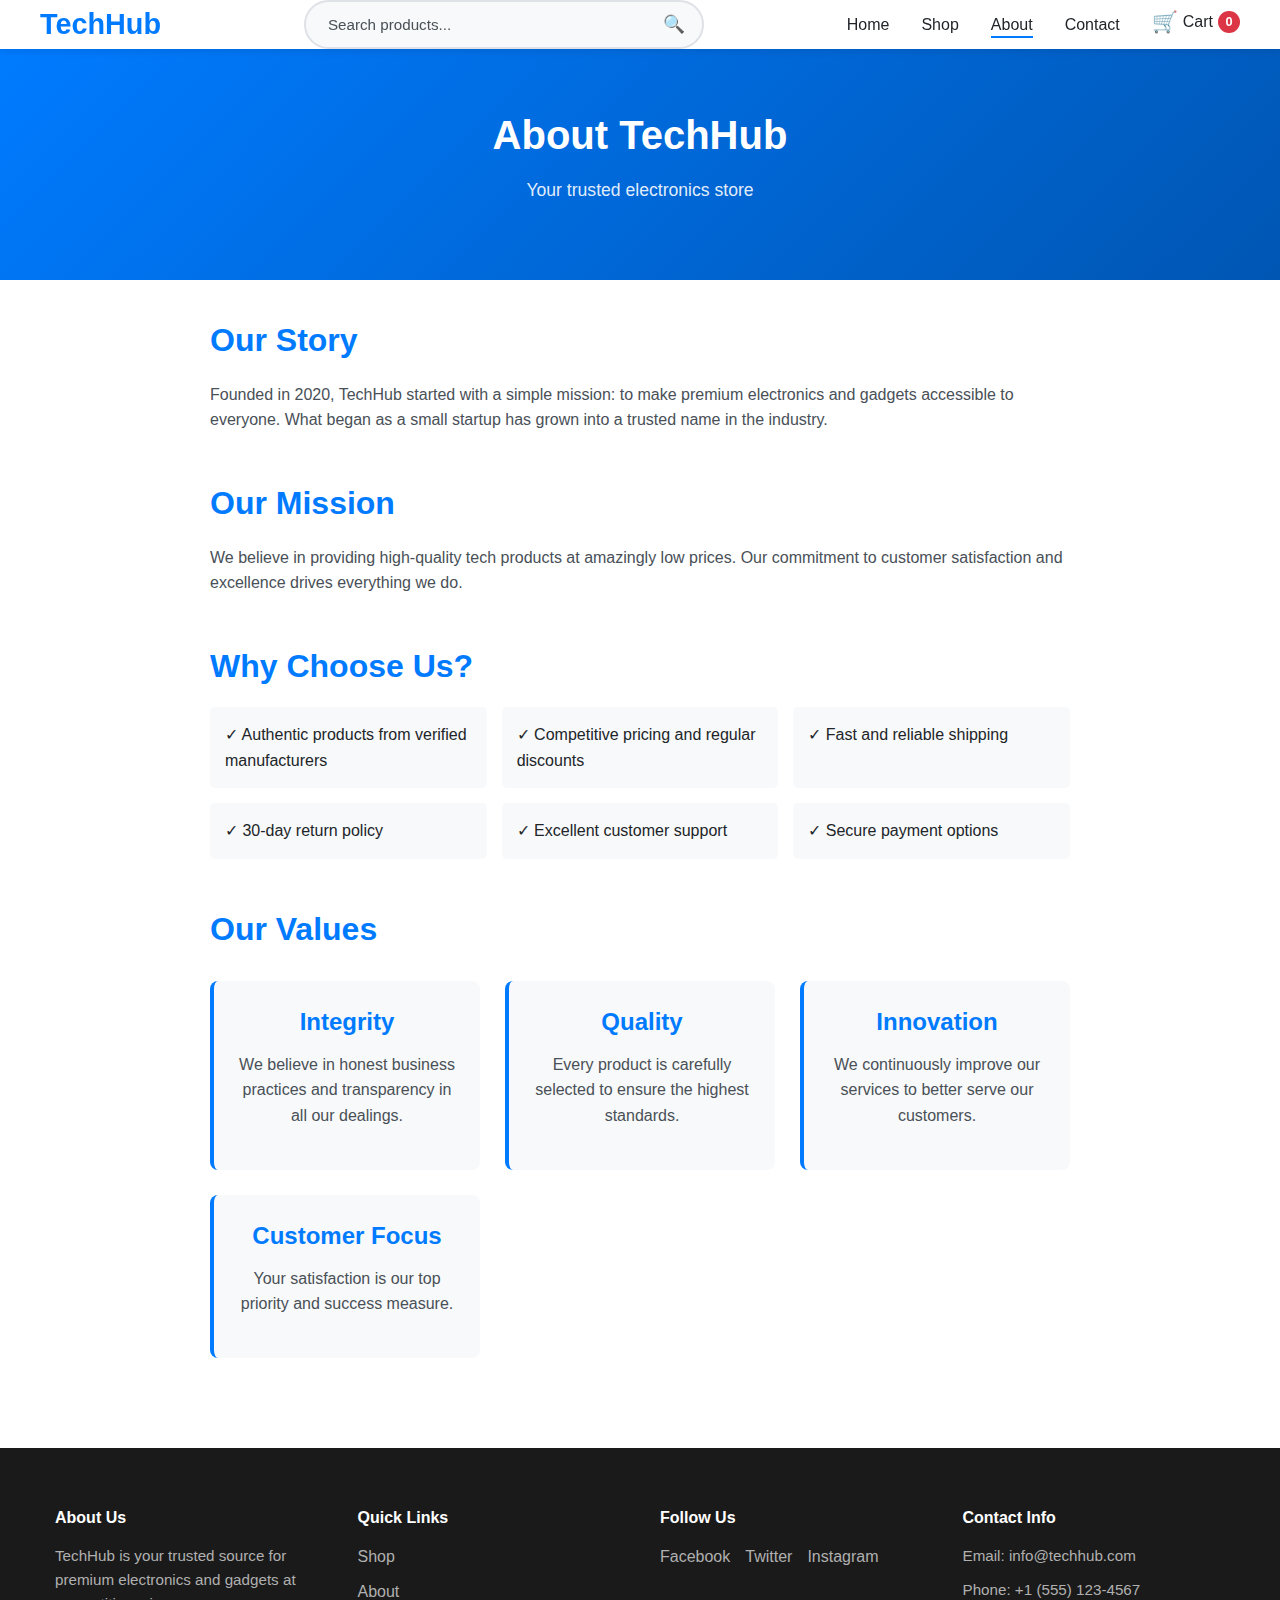
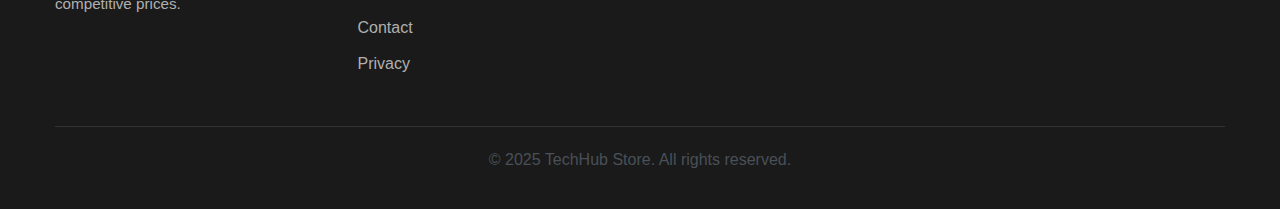
<file: about.html>
<!DOCTYPE html>
<html lang="en">
<head>
    <meta charset="UTF-8">
    <meta name="viewport" content="width=device-width, initial-scale=1.0">
    <title>About Us - TechHub Store</title>
    <link rel="stylesheet" href="css/styles.css">
</head>
<body>
    <!-- Navigation -->
    <nav class="navbar">
        <div class="container navbar-container">
            <div class="logo">TechHub</div>
            
            <!-- Search Bar -->
            <div class="search-bar">
                <form onsubmit="handleSearch(event)" class="search-form">
                    <input type="text" id="searchInput" placeholder="Search products..." class="search-input" autocomplete="off">
                    <button type="submit" class="search-btn">🔍</button>
                </form>
                <div id="searchSuggestions" class="search-suggestions" style="display: none;"></div>
            </div>
            
            <ul class="nav-menu">
                <li><a href="index.html">Home</a></li>
                <li><a href="products.html">Shop</a></li>
                <li><a href="about.html" class="active">About</a></li>
                <li><a href="contact.html">Contact</a></li>
                <li><a href="cart.html" class="cart-link"><span class="cart-icon">🛒</span> Cart <span class="cart-count">0</span></a></li>
            </ul>
            <div class="hamburger">
                <span></span>
                <span></span>
                <span></span>
            </div>
        </div>
    </nav>

    <!-- Page Header -->
    <section class="page-header">
        <div class="container">
            <h1>About TechHub</h1>
            <p>Your trusted electronics store</p>
        </div>
    </section>

    <!-- About Content -->
    <div class="container">
        <section class="about-content">
            <div class="about-section">
                <h2>Our Story</h2>
                <p>Founded in 2020, TechHub started with a simple mission: to make premium electronics and gadgets accessible to everyone. What began as a small startup has grown into a trusted name in the industry.</p>
            </div>

            <div class="about-section">
                <h2>Our Mission</h2>
                <p>We believe in providing high-quality tech products at amazingly low prices. Our commitment to customer satisfaction and excellence drives everything we do.</p>
            </div>

            <div class="about-section">
                <h2>Why Choose Us?</h2>
                <ul class="feature-list">
                    <li>✓ Authentic products from verified manufacturers</li>
                    <li>✓ Competitive pricing and regular discounts</li>
                    <li>✓ Fast and reliable shipping</li>
                    <li>✓ 30-day return policy</li>
                    <li>✓ Excellent customer support</li>
                    <li>✓ Secure payment options</li>
                </ul>
            </div>

            <div class="about-section">
                <h2>Our Values</h2>
                <div class="values-grid">
                    <div class="value-card">
                        <h3>Integrity</h3>
                        <p>We believe in honest business practices and transparency in all our dealings.</p>
                    </div>
                    <div class="value-card">
                        <h3>Quality</h3>
                        <p>Every product is carefully selected to ensure the highest standards.</p>
                    </div>
                    <div class="value-card">
                        <h3>Innovation</h3>
                        <p>We continuously improve our services to better serve our customers.</p>
                    </div>
                    <div class="value-card">
                        <h3>Customer Focus</h3>
                        <p>Your satisfaction is our top priority and success measure.</p>
                    </div>
                </div>
            </div>
        </section>
    </div>

    <!-- Footer -->
    <footer class="footer">
        <div class="container">
            <div class="footer-content">
                <div class="footer-section">
                    <h4>About Us</h4>
                    <p>TechHub is your trusted source for premium electronics and gadgets at competitive prices.</p>
                </div>
                <div class="footer-section">
                    <h4>Quick Links</h4>
                    <ul>
                        <li><a href="#">Shop</a></li>
                        <li><a href="#">About</a></li>
                        <li><a href="#">Contact</a></li>
                        <li><a href="#">Privacy</a></li>
                    </ul>
                </div>
                <div class="footer-section">
                    <h4>Follow Us</h4>
                    <div class="social-links">
                        <a href="#">Facebook</a>
                        <a href="#">Twitter</a>
                        <a href="#">Instagram</a>
                    </div>
                </div>
                <div class="footer-section">
                    <h4>Contact Info</h4>
                    <p>Email: info@techhub.com</p>
                    <p>Phone: +1 (555) 123-4567</p>
                </div>
            </div>
            <div class="footer-bottom">
                <p>&copy; 2025 TechHub Store. All rights reserved.</p>
            </div>
        </div>
    </footer>

    <script src="js/cart-manager.js"></script>
    <script src="js/product-renderer.js"></script>
    <script src="js/filters-sorter.js"></script>
    <script src="js/form-validator.js"></script>
    <script src="js/search-manager.js"></script>
    <script src="js/ui-components.js"></script>
    <script src="js/script.js"></script>
    <script src="js/auth.js"></script>
</body>
</html>
</file>
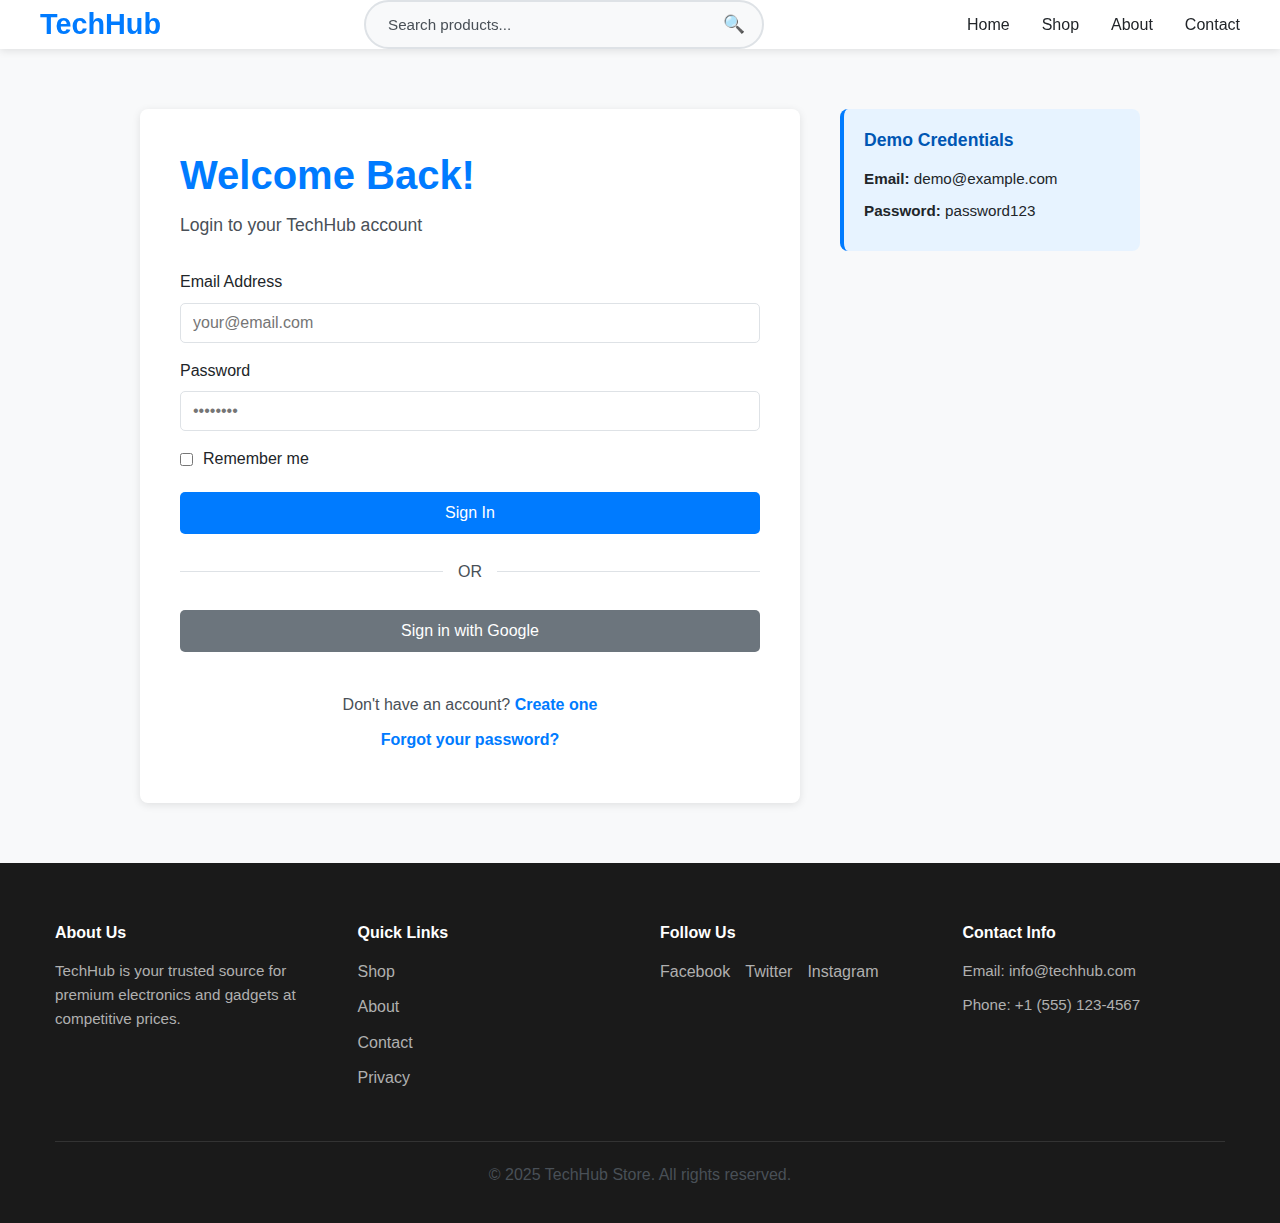
<file: cart.html>
<!DOCTYPE html>
<html lang="en">
<head>
    <meta charset="UTF-8">
    <meta name="viewport" content="width=device-width, initial-scale=1.0">
    <title>Shopping Cart - TechHub Store</title>
    <link rel="stylesheet" href="css/styles.css">
    <link rel="stylesheet" href="https://cdnjs.cloudflare.com/ajax/libs/font-awesome/6.4.0/css/all.min.css">
</head>
<body>
    <!-- Skip to main content link for keyboard users -->
    <a href="#main-content" class="skip-to-main-content">Skip to main content</a>
    
    <!-- Navigation -->
    <nav class="navbar">
        <div class="container navbar-container">
            <div class="logo">TechHub</div>
            
            <!-- Search Bar -->
            <div class="search-bar">
                <form onsubmit="handleSearch(event)" class="search-form" role="search">
                    <label for="searchInput" class="sr-only">Search products</label>
                    <input type="text" id="searchInput" placeholder="Search products..." class="search-input" autocomplete="off" aria-label="Search products by name or category">
                    <button type="submit" class="search-btn" aria-label="Search">🔍</button>
                </form>
                <div id="searchSuggestions" class="search-suggestions" style="display: none;" role="region" aria-live="polite" aria-label="Search suggestions"></div>
            </div>
            
            <ul class="nav-menu">
                <li><a href="index.html">Home</a></li>
                <li><a href="products.html">Shop</a></li>
                <li><a href="about.html">About</a></li>
                <li><a href="contact.html">Contact</a></li>
                <li><a href="cart.html" class="active cart-link"><span class="cart-icon">🛒</span> Cart <span class="cart-count">0</span></a></li>
                <li><a href="#" onclick="logout(); return false;">Logout</a></li>
                <li><a href="comparison.html" class="comparison-link" title="Compare products">
                    <i class="fas fa-balance-scale"></i> Compare
                    <span class="comparison-badge" style="display: none;"></span>
                </a></li>
                <li><button type="button" class="theme-toggle" id="themeToggle" aria-label="Toggle dark mode" title="Toggle dark mode">🌙</button></li>
                <li id="authNavItem" class="auth-nav-item">
                    <a href="login.html" class="auth-btn">Login</a>
                    <div id="userDropdown" class="user-dropdown" style="display: none;">
                        <div class="user-dropdown-header">
                            <span id="userNameDisplay"></span>
                        </div>
                        <a href="profile.html" class="dropdown-item">👤 Profile</a>
                        <a href="cart.html" class="dropdown-item">🛒 Cart</a>
                        <button type="button" class="dropdown-item logout-btn" onclick="handleLogout()">🚪 Logout</button>
                    </div>
                </li>
            </ul>
            <div class="hamburger">
                <span></span>
                <span></span>
                <span></span>
            </div>
        </div>
    </nav>

    <!-- Page Header -->
    <section class="page-header">
        <div class="container">
            <h1>Shopping Cart</h1>
            <p>Review your items before checkout</p>
        </div>
    </section>

    <!-- Cart Content -->
    <div class="container shopping-container">
        <div class="cart-content">
            <div class="cart-items-section">
                <h2>Cart Items</h2>
                <div class="cart-items" id="cartItems">
                    <!-- Cart items will be populated here -->
                </div>

                <!-- Wishlist Section -->
                <div style="margin-top: 30px; padding-top: 20px; border-top: 2px solid var(--border-color);">
                    <h3 style="margin-bottom: 15px;">Wishlist</h3>
                    <div class="wishlist-items" id="wishlistItems" style="display: grid; grid-template-columns: repeat(auto-fill, minmax(120px, 1fr)); gap: 10px;">
                        <!-- Wishlist items will be populated here -->
                    </div>
                    <div id="wishlistEmpty" style="text-align: center; padding: 20px; color: var(--text-light); display: none;">
                        <p style="font-size: 0.9rem;">Your wishlist is empty</p>
                    </div>
                </div>
            </div>

            <aside class="cart-summary">
                <h3>Order Summary</h3>
                <div class="summary-item">
                    <span>Subtotal:</span>
                    <span id="subtotal">$0.00</span>
                </div>
                <div class="summary-item">
                    <span>Shipping:</span>
                    <span id="shipping">$0.00</span>
                </div>
                <div class="summary-item">
                    <span>Tax (10%):</span>
                    <span id="tax">$0.00</span>
                </div>
                <hr>
                <div class="summary-item total">
                    <span>Total:</span>
                    <span id="total">$0.00</span>
                </div>

                <div class="promo-section">
                    <input type="text" id="promoCode" placeholder="Enter promo code" class="input-field">
                    <button type="button" class="btn btn-secondary" onclick="applyPromo()">Apply</button>
                </div>

                <button type="button" class="btn btn-primary" style="width: 100%; margin-top: 20px;" onclick="proceedCheckout()">Proceed to Checkout</button>
                <a href="products.html" class="btn btn-secondary" style="width: 100%; text-align: center; margin-top: 10px;">Continue Shopping</a>
            </aside>
        </div>
    </div>

    <!-- Footer -->
    <footer class="footer">
        <div class="footer-content">
            <div class="footer-section">
                <h4>About TechHub</h4>
                <p>Your trusted destination for premium tech products and accessories.</p>
            </div>
            <div class="footer-section">
                <h4>Quick Links</h4>
                <ul>
                    <li><a href="products.html">Shop</a></li>
                    <li><a href="about.html">About Us</a></li>
                    <li><a href="contact.html">Contact</a></li>
                </ul>
            </div>
            <div class="footer-section">
                <h4>Newsletter</h4>
                <p>Subscribe for updates and exclusive offers</p>
                <form onsubmit="subscribeNewsletter(event)" class="newsletter-form">
                    <input type="email" placeholder="Your email" required>
                    <button type="submit">Subscribe</button>
                </form>
            </div>
            <div class="footer-section">
                <h4>Follow Us</h4>
                <div class="social-links">
                    <a href="#" aria-label="Facebook"><i class="fab fa-facebook"></i></a>
                    <a href="#" aria-label="Twitter"><i class="fab fa-twitter"></i></a>
                    <a href="#" aria-label="Instagram"><i class="fab fa-instagram"></i></a>
                    <a href="#" aria-label="LinkedIn"><i class="fab fa-linkedin"></i></a>
                </div>
            </div>
        </div>
        <div class="footer-bottom">
            <p>&copy; 2024 TechHub Store. All rights reserved.</p>
            </div>
        </div>
    </footer>

    <script src="js/cart-manager.js"></script>
    <script src="js/product-renderer.js"></script>
    <script src="js/filters-sorter.js"></script>
    <script src="js/form-validator.js"></script>
    <script src="js/search-manager.js"></script>
    <script src="js/ui-components.js"></script>
    <script src="js/script.js"></script>
    <script src="js/auth.js"></script>
    <script src="js/comparison-manager.js"></script>
    <script src="js/cart.js"></script>
    <script src="js/dark-mode.js"></script>
</body>
</html>
</file>
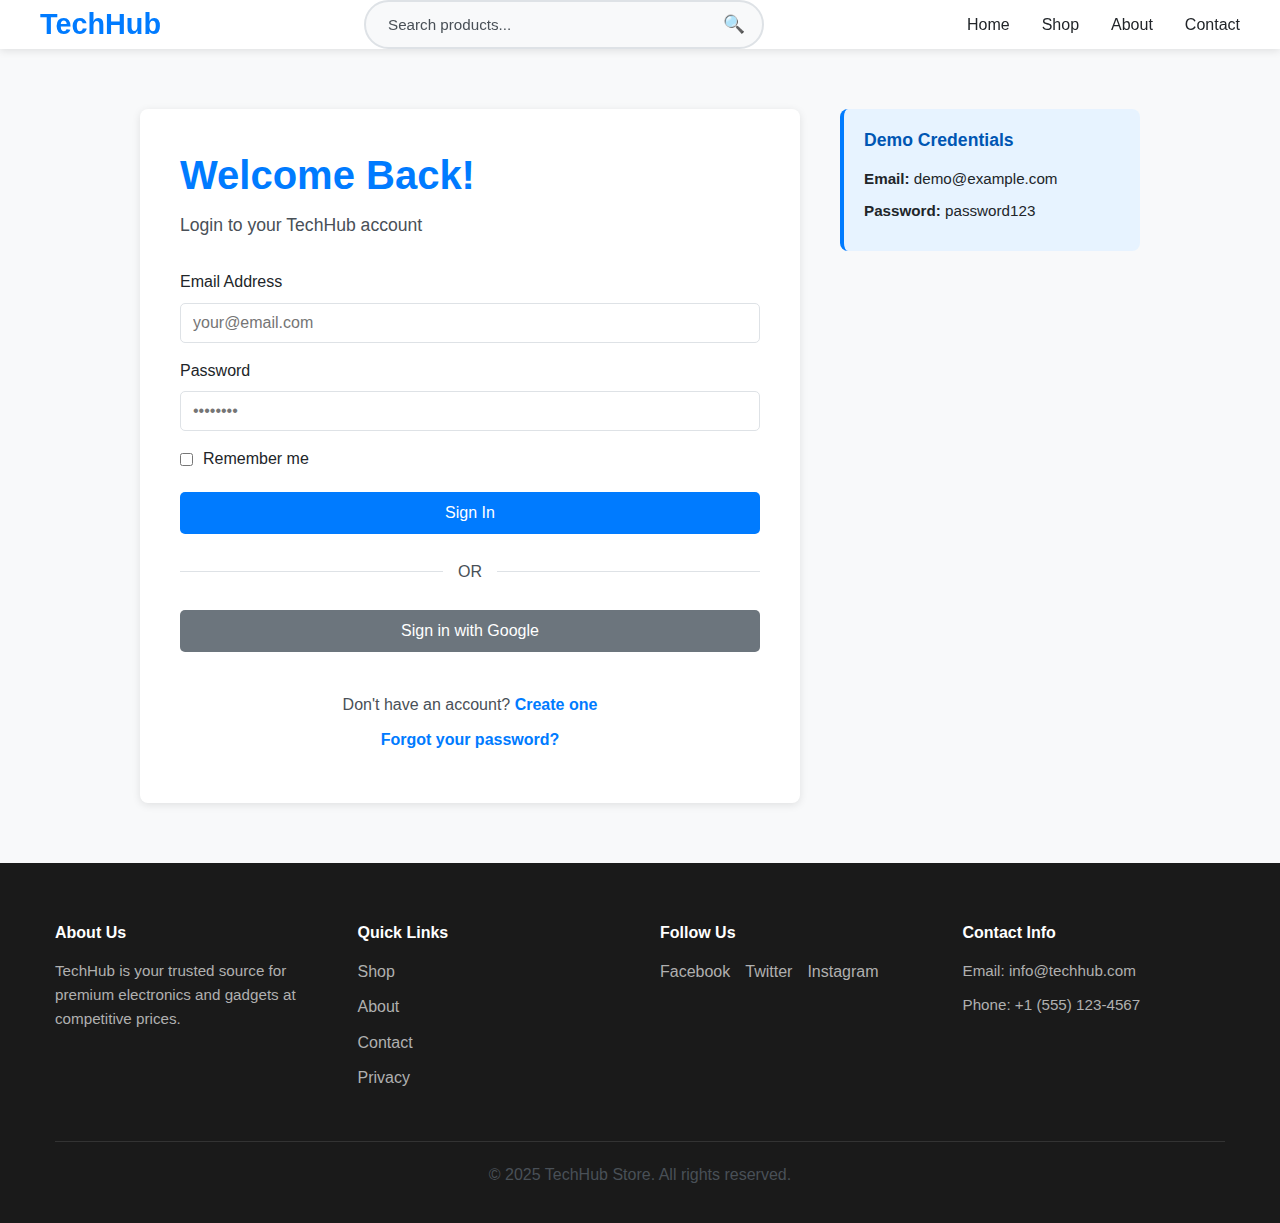
<file: checkout.html>
<!DOCTYPE html>
<html lang="en">
<head>
    <meta charset="UTF-8">
    <meta name="viewport" content="width=device-width, initial-scale=1.0">
    <title>Checkout - TechHub Store</title>
    <link rel="stylesheet" href="css/styles.css">
</head>
<body>
    <!-- Navigation -->
    <nav class="navbar">
        <div class="container navbar-container">
            <div class="logo">TechHub</div>
            
            <!-- Search Bar -->
            <div class="search-bar">
                <form onsubmit="handleSearch(event)" class="search-form">
                    <input type="text" id="searchInput" placeholder="Search products..." class="search-input" autocomplete="off">
                    <button type="submit" class="search-btn">🔍</button>
                </form>
                <div id="searchSuggestions" class="search-suggestions" style="display: none;"></div>
            </div>
            
            <ul class="nav-menu">
                <li><a href="index.html">Home</a></li>
                <li><a href="products.html">Shop</a></li>
                <li><a href="about.html">About</a></li>
                <li><a href="contact.html">Contact</a></li>
                <li><a href="cart.html" class="cart-link"><span class="cart-icon">🛒</span> Cart <span class="cart-count">0</span></a></li>
                <li><a href="#" onclick="logout(); return false;">Logout</a></li>
            </ul>
            <div class="hamburger">
                <span></span>
                <span></span>
                <span></span>
            </div>
        </div>
    </nav>

    <!-- Page Header -->
    <section class="page-header">
        <div class="container">
            <h1>Checkout</h1>
            <p>Complete your purchase</p>
        </div>
    </section>

    <!-- Checkout Content -->
    <div class="container shopping-container">
        <div class="checkout-content">
            <div class="checkout-form">
                <form onsubmit="submitOrder(event)">
                    <!-- Shipping Address -->
                    <fieldset class="form-section">
                        <legend>Shipping Address</legend>
                        <div class="form-row">
                            <div class="form-group">
                                <label>First Name</label>
                                <input type="text" name="firstName" required>
                            </div>
                            <div class="form-group">
                                <label>Last Name</label>
                                <input type="text" name="lastName" required>
                            </div>
                        </div>
                        <div class="form-group">
                            <label>Email Address</label>
                            <input type="email" name="email" required>
                        </div>
                        <div class="form-group">
                            <label>Phone Number</label>
                            <input type="tel" name="phone" required>
                        </div>
                        <div class="form-group">
                            <label>Street Address</label>
                            <input type="text" name="address" required>
                        </div>
                        <div class="form-row">
                            <div class="form-group">
                                <label>City</label>
                                <input type="text" name="city" required>
                            </div>
                            <div class="form-group">
                                <label>State/Province</label>
                                <input type="text" name="state" required>
                            </div>
                            <div class="form-group">
                                <label>ZIP/Postal Code</label>
                                <input type="text" name="zip" required>
                            </div>
                        </div>
                    </fieldset>

                    <!-- Shipping Method -->
                    <fieldset class="form-section">
                        <legend>Shipping Method</legend>
                        <div class="radio-group">
                            <label>
                                <input type="radio" name="shipping" value="standard" checked>
                                <span>Standard Shipping (5-7 days) - FREE</span>
                            </label>
                            <label>
                                <input type="radio" name="shipping" value="express">
                                <span>Express Shipping (2-3 days) - $15.00</span>
                            </label>
                            <label>
                                <input type="radio" name="shipping" value="overnight">
                                <span>Overnight Shipping (1 day) - $30.00</span>
                            </label>
                        </div>
                    </fieldset>

                    <!-- Payment Information -->
                    <fieldset class="form-section">
                        <legend>Payment Information</legend>
                        <div class="form-group">
                            <label>Card Holder Name</label>
                            <input type="text" name="cardName" required>
                        </div>
                        <div class="form-group">
                            <label>Card Number</label>
                            <input type="text" name="cardNumber" placeholder="1234 5678 9012 3456" required>
                        </div>
                        <div class="form-row">
                            <div class="form-group">
                                <label>Expiry Date</label>
                                <input type="text" name="expiry" placeholder="MM/YY" required>
                            </div>
                            <div class="form-group">
                                <label>CVV</label>
                                <input type="text" name="cvv" placeholder="123" required>
                            </div>
                        </div>
                    </fieldset>

                    <!-- Order Review -->
                    <fieldset class="form-section">
                        <legend>Order Review</legend>
                        <div id="orderReview"></div>
                    </fieldset>

                    <!-- Terms & Conditions -->
                    <div class="terms-section">
                        <label>
                            <input type="checkbox" name="terms" required>
                            I agree to the terms and conditions
                        </label>
                    </div>

                    <button type="submit" class="btn btn-primary" style="width: 100%; padding: 15px; font-size: 1.1em;">Complete Order</button>
                </form>
            </div>

            <!-- Order Summary Sidebar -->
            <aside class="checkout-summary">
                <h3>Order Summary</h3>
                <div id="checkoutSummary"></div>
            </aside>
        </div>
    </div>

    <!-- Footer -->
    <footer class="footer">
        <div class="container">
            <div class="footer-content">
                <div class="footer-section">
                    <h4>About Us</h4>
                    <p>TechHub is your trusted source for premium electronics and gadgets at competitive prices.</p>
                </div>
                <div class="footer-section">
                    <h4>Quick Links</h4>
                    <ul>
                        <li><a href="#">Shop</a></li>
                        <li><a href="#">About</a></li>
                        <li><a href="#">Contact</a></li>
                        <li><a href="#">Privacy</a></li>
                    </ul>
                </div>
                <div class="footer-section">
                    <h4>Follow Us</h4>
                    <div class="social-links">
                        <a href="#">Facebook</a>
                        <a href="#">Twitter</a>
                        <a href="#">Instagram</a>
                    </div>
                </div>
                <div class="footer-section">
                    <h4>Contact Info</h4>
                    <p>Email: info@techhub.com</p>
                    <p>Phone: +1 (555) 123-4567</p>
                </div>
            </div>
            <div class="footer-bottom">
                <p>&copy; 2025 TechHub Store. All rights reserved.</p>
            </div>
        </div>
    </footer>

    <script src="js/cart-manager.js"></script>
    <script src="js/product-renderer.js"></script>
    <script src="js/filters-sorter.js"></script>
    <script src="js/form-validator.js"></script>
    <script src="js/search-manager.js"></script>
    <script src="js/ui-components.js"></script>
    <script src="js/script.js"></script>
    <script src="js/auth.js"></script>
    <script src="js/checkout.js"></script>
</body>
</html>
</file>
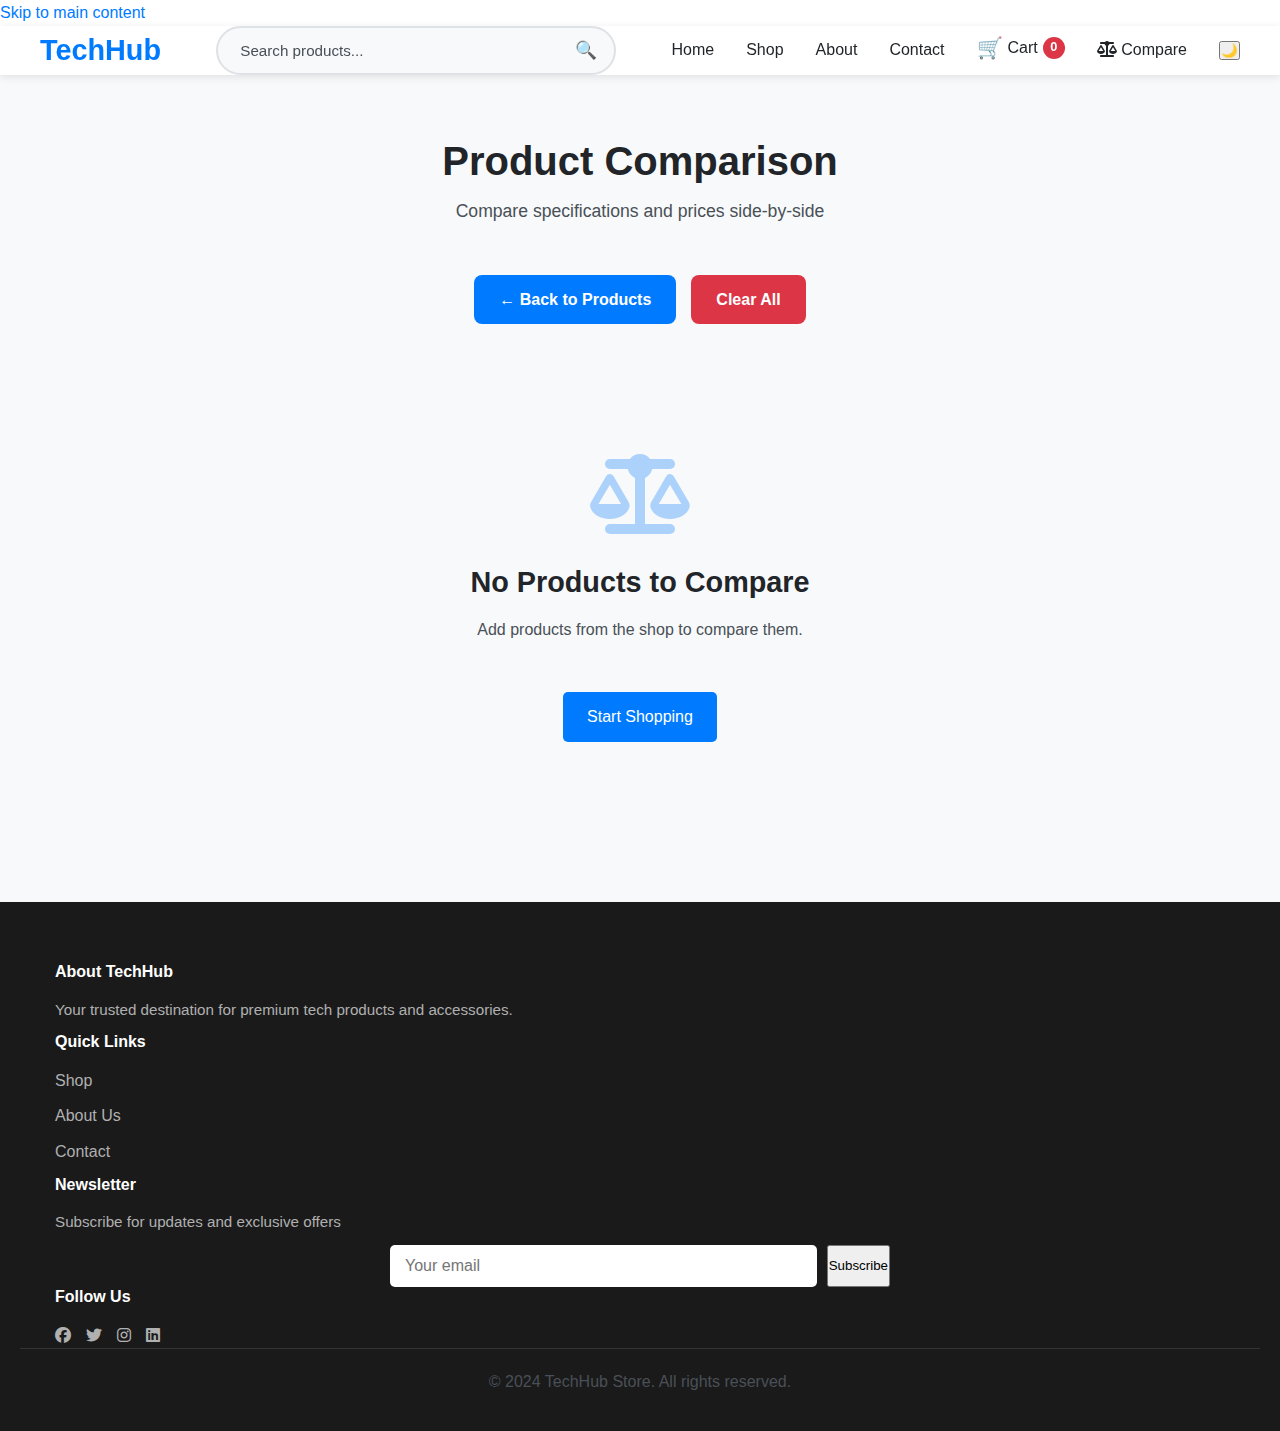
<file: comparison.html>
<!DOCTYPE html>
<html lang="en">
<head>
    <meta charset="UTF-8">
    <meta name="viewport" content="width=device-width, initial-scale=1.0">
    <title>Product Comparison - TechHub Store</title>
    <link rel="stylesheet" href="css/styles.css">
    <link rel="stylesheet" href="https://cdnjs.cloudflare.com/ajax/libs/font-awesome/6.4.0/css/all.min.css">
    <style>
        .comparison-section {
            padding: 60px 20px;
            min-height: calc(100vh - 80px);
            background: var(--light-bg);
        }

        .comparison-container {
            max-width: 1400px;
            margin: 0 auto;
        }

        .comparison-header {
            text-align: center;
            margin-bottom: 50px;
            animation: fadeInDown 0.6s ease;
        }

        .comparison-header h1 {
            font-size: 2.5rem;
            margin-bottom: 10px;
            color: var(--text-dark);
            font-weight: 700;
        }

        .comparison-header p {
            font-size: 1.1rem;
            color: var(--text-light);
        }

        .comparison-controls {
            display: flex;
            gap: 15px;
            margin-bottom: 30px;
            justify-content: center;
            flex-wrap: wrap;
            animation: fadeIn 0.8s ease 0.2s both;
        }

        .comparison-controls button,
        .comparison-controls a {
            padding: 12px 25px;
            border: none;
            border-radius: 8px;
            font-size: 1rem;
            cursor: pointer;
            transition: 0.3s;
            font-weight: 600;
            text-decoration: none;
            display: inline-block;
        }

        .btn-clear {
            background: var(--danger-color);
            color: white;
        }

        .btn-clear:hover {
            background: #c82333;
            transform: translateY(-2px);
            box-shadow: 0 8px 16px rgba(220, 53, 69, 0.3);
        }

        .btn-back {
            background: var(--primary-color);
            color: white;
        }

        .btn-back:hover {
            background: var(--primary-dark);
            transform: translateY(-2px);
            box-shadow: 0 8px 16px rgba(0, 123, 255, 0.3);
        }

        .comparison-empty {
            text-align: center;
            padding: 100px 20px;
            color: var(--text-light);
            animation: fadeIn 0.6s ease;
        }

        .comparison-empty i {
            font-size: 5rem;
            margin-bottom: 30px;
            opacity: 0.3;
            display: block;
            color: var(--primary-color);
        }

        .comparison-empty h2 {
            font-size: 1.8rem;
            margin-bottom: 15px;
            color: var(--text-dark);
            font-weight: 600;
        }

        .comparison-empty p {
            font-size: 1rem;
            margin-bottom: 30px;
            color: var(--text-light);
        }

        .comparison-table {
            background: var(--white);
            border-radius: 12px;
            box-shadow: var(--shadow-lg);
            overflow: hidden;
            border: 1px solid var(--border-color);
            animation: fadeIn 0.6s ease;
        }

        .comparison-table table {
            width: 100%;
            border-collapse: collapse;
        }

        .comparison-table th,
        .comparison-table td {
            padding: 20px;
            text-align: center;
            border-right: 1px solid var(--border-color);
        }

        .comparison-table th:last-child,
        .comparison-table td:last-child {
            border-right: none;
        }

        .comparison-table th {
            background: linear-gradient(135deg, var(--light-bg), var(--light-bg));
            color: var(--text-dark);
            font-weight: 700;
            font-size: 0.95rem;
            text-transform: uppercase;
            border-bottom: 2px solid var(--border-color);
        }

        .comparison-table tr:hover {
            background: var(--light-bg);
        }

        .comparison-table td {
            color: var(--text-light);
            border-bottom: 1px solid var(--border-color);
        }

        .comparison-table tr:last-child td {
            border-bottom: none;
        }

        /* Attribute Label Column */
        .attribute-label {
            text-align: left;
            font-weight: 600;
            color: var(--text-dark);
            background: var(--light-bg);
            width: 180px;
            min-width: 180px;
        }

        /* Product Column */
        .product-column {
            min-width: 250px;
        }

        .product-image {
            width: 100%;
            height: 200px;
            object-fit: contain;
            margin-bottom: 15px;
            border-radius: 8px;
            background: var(--light-bg);
            padding: 10px;
        }

        .product-name {
            font-weight: 700;
            font-size: 1.1rem;
            color: var(--text-dark);
            margin-bottom: 10px;
            text-align: center;
        }

        .product-price {
            font-size: 1.3rem;
            color: var(--primary-color);
            font-weight: 700;
            margin: 10px 0;
        }

        .product-remove {
            display: inline-block;
            background: var(--danger-color);
            color: white;
            border: none;
            padding: 8px 15px;
            border-radius: 6px;
            cursor: pointer;
            font-size: 0.9rem;
            transition: 0.3s;
            margin-top: 10px;
        }

        .product-remove:hover {
            background: #c82333;
            transform: translateY(-2px);
            box-shadow: 0 4px 8px rgba(220, 53, 69, 0.2);
        }

        .rating-stars {
            color: #ffc107;
            font-size: 1.1rem;
            margin: 8px 0;
        }

        .stock-status {
            padding: 6px 12px;
            border-radius: 6px;
            font-size: 0.9rem;
            font-weight: 600;
            display: inline-block;
            margin: 8px 0;
        }

        .in-stock {
            background: rgba(40, 167, 69, 0.2);
            color: #28a745;
        }

        .low-stock {
            background: rgba(255, 193, 7, 0.2);
            color: #ffc107;
        }

        .out-of-stock {
            background: rgba(220, 53, 69, 0.2);
            color: #dc3545;
        }

        @keyframes fadeIn {
            from {
                opacity: 0;
                transform: translateY(10px);
            }
            to {
                opacity: 1;
                transform: translateY(0);
            }
        }

        @keyframes fadeInDown {
            from {
                opacity: 0;
                transform: translateY(-20px);
            }
            to {
                opacity: 1;
                transform: translateY(0);
            }
        }

        @media (max-width: 1024px) {
            .comparison-table {
                overflow-x: auto;
            }

            .comparison-table table {
                min-width: 800px;
            }

            .product-column {
                min-width: 200px;
            }

            .attribute-label {
                min-width: 150px;
                width: 150px;
            }
        }

        @media (max-width: 768px) {
            .comparison-header h1 {
                font-size: 1.8rem;
            }

            .comparison-table {
                border-radius: 0;
            }

            .product-image {
                height: 150px;
            }

            .comparison-table th,
            .comparison-table td {
                padding: 12px 8px;
                font-size: 0.85rem;
            }

            .product-name {
                font-size: 0.95rem;
            }

            .product-price {
                font-size: 1.1rem;
            }

            .attribute-label {
                min-width: 120px;
                width: 120px;
                font-size: 0.9rem;
            }

            .product-column {
                min-width: 150px;
            }

            .comparison-controls {
                flex-direction: column;
            }

            .comparison-controls a,
            .comparison-controls button {
                width: 100%;
            }

            .comparison-empty {
                padding: 60px 20px;
            }

            .comparison-empty i {
                font-size: 3rem;
            }

            .comparison-empty h2 {
                font-size: 1.4rem;
            }
        }
    </style>
</head>
<body>
    <!-- Skip to main content link -->
    <a href="#main-content" class="skip-to-main-content">Skip to main content</a>

    <!-- Navigation -->
    <nav class="navbar">
        <div class="container navbar-container">
            <div class="logo">TechHub</div>
            
            <!-- Search Bar -->
            <div class="search-bar">
                <form onsubmit="handleSearch(event)" class="search-form" role="search">
                    <label for="searchInput" class="sr-only">Search products</label>
                    <input type="text" id="searchInput" placeholder="Search products..." class="search-input" autocomplete="off" aria-label="Search products by name or category">
                    <button type="submit" class="search-btn" aria-label="Search">🔍</button>
                </form>
                <div id="searchSuggestions" class="search-suggestions" style="display: none;" role="region" aria-live="polite" aria-label="Search suggestions"></div>
            </div>
            
            <ul class="nav-menu">
                <li><a href="index.html">Home</a></li>
                <li><a href="products.html">Shop</a></li>
                <li><a href="about.html">About</a></li>
                <li><a href="contact.html">Contact</a></li>
                <li><a href="cart.html" class="cart-link"><span class="cart-icon">🛒</span> Cart <span class="cart-count">0</span></a></li>
                <li><a href="comparison.html" class="comparison-link">
                    <i class="fas fa-balance-scale"></i> Compare
                    <span class="comparison-badge" style="display: none;"></span>
                </a></li>
                <li><button type="button" class="theme-toggle" id="themeToggle" aria-label="Toggle dark mode" title="Toggle dark mode">🌙</button></li>
            </ul>
            <div class="hamburger">
                <span></span>
                <span></span>
                <span></span>
            </div>
        </div>
    </nav>

    <!-- Comparison Section -->
    <section class="comparison-section" id="main-content">
        <div class="comparison-container">
            <div class="comparison-header">
                <h1>Product Comparison</h1>
                <p>Compare specifications and prices side-by-side</p>
            </div>

            <div class="comparison-controls">
                <a href="products.html" class="btn-back">← Back to Products</a>
                <button type="button" class="btn-clear clear-comparison-btn" onclick="clearComparison()">Clear All</button>
            </div>

            <div id="comparisonContent"></div>
        </div>
    </section>

    <!-- Footer -->
    <footer class="footer">
        <div class="container footer-container">
            <div class="footer-section">
                <h4>About TechHub</h4>
                <p>Your trusted destination for premium tech products and accessories.</p>
            </div>
            <div class="footer-section">
                <h4>Quick Links</h4>
                <ul>
                    <li><a href="products.html">Shop</a></li>
                    <li><a href="about.html">About Us</a></li>
                    <li><a href="contact.html">Contact</a></li>
                </ul>
            </div>
            <div class="footer-section">
                <h4>Newsletter</h4>
                <p>Subscribe for updates and exclusive offers</p>
                <form onsubmit="subscribeNewsletter(event)" class="newsletter-form">
                    <input type="email" placeholder="Your email" required>
                    <button type="submit">Subscribe</button>
                </form>
            </div>
            <div class="footer-section">
                <h4>Follow Us</h4>
                <div class="social-links">
                    <a href="#" aria-label="Facebook"><i class="fab fa-facebook"></i></a>
                    <a href="#" aria-label="Twitter"><i class="fab fa-twitter"></i></a>
                    <a href="#" aria-label="Instagram"><i class="fab fa-instagram"></i></a>
                    <a href="#" aria-label="LinkedIn"><i class="fab fa-linkedin"></i></a>
                </div>
            </div>
        </div>
        <div class="footer-bottom">
            <p>&copy; 2024 TechHub Store. All rights reserved.</p>
        </div>
    </footer>

    <!-- Scripts -->
    <script src="js/auth.js"></script>
    <script src="js/cart-manager.js"></script>
    <script src="js/script.js"></script>
    <script src="js/search-manager.js"></script>
    <script src="js/ui-components.js"></script>
    <script src="js/comparison-manager.js"></script>
    <script src="js/comparison.js"></script>
    <script src="js/dark-mode.js"></script>
</body>
</html>
</file>
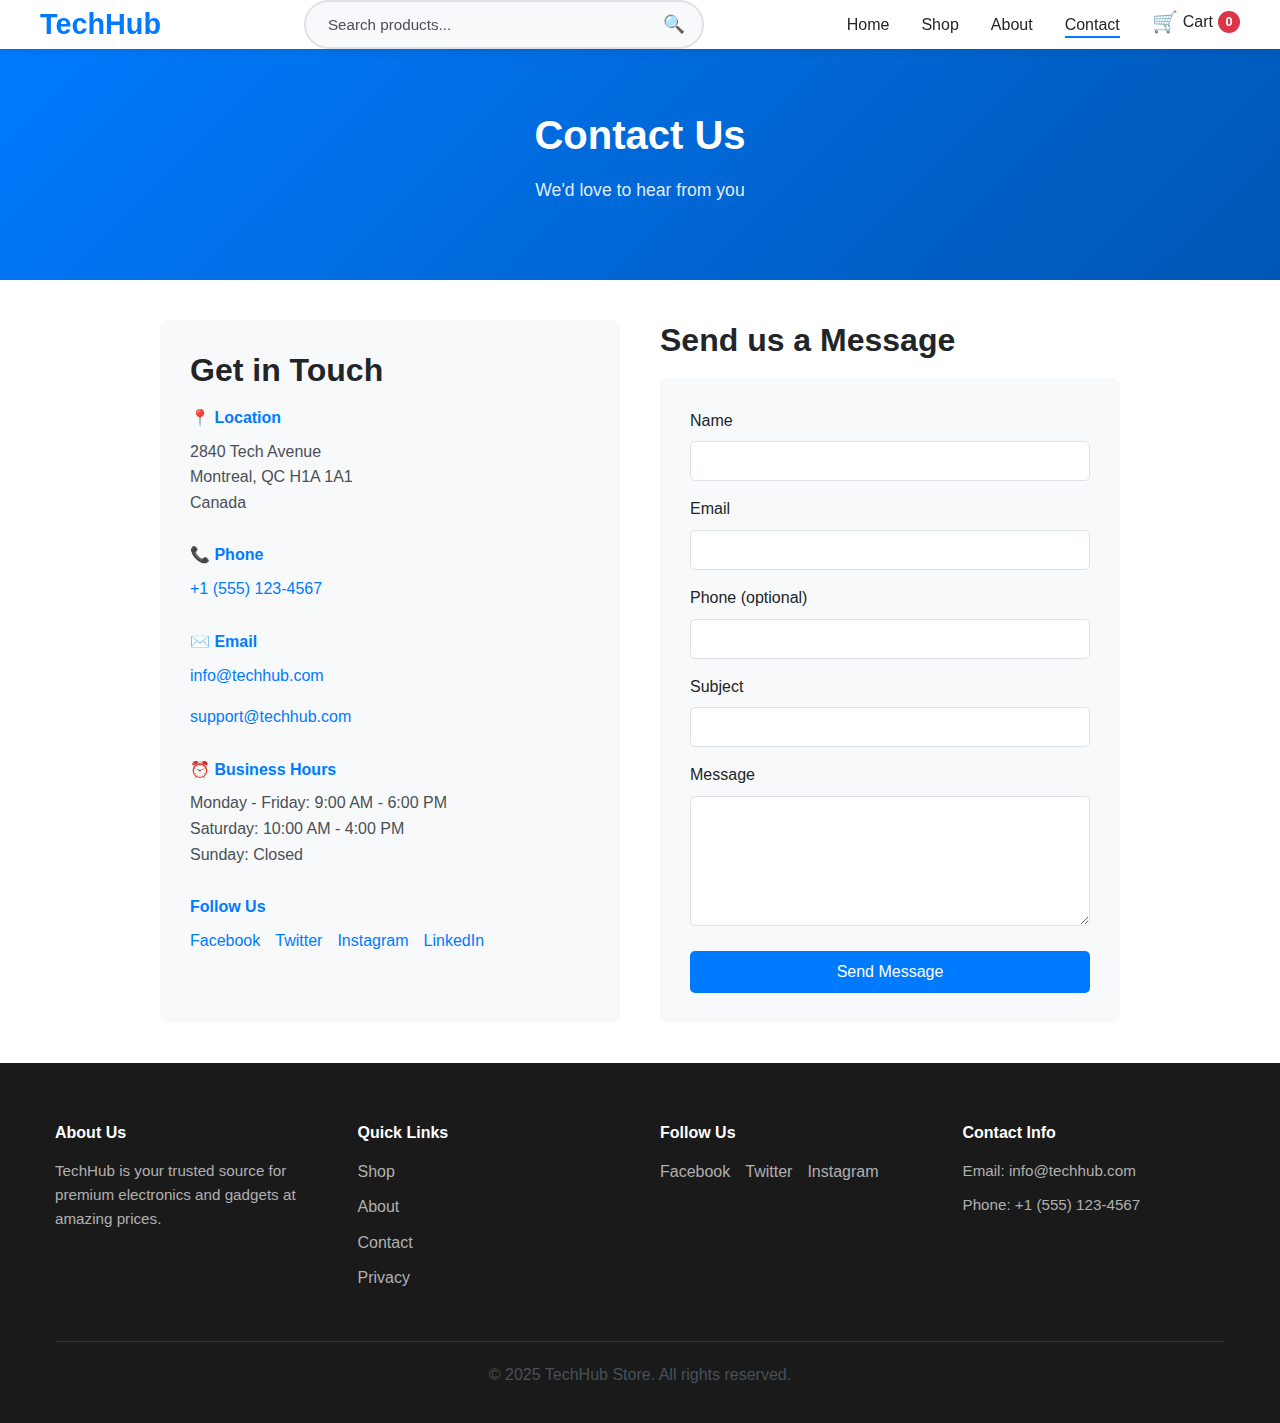
<file: contact.html>
<!DOCTYPE html>
<html lang="en">
<head>
    <meta charset="UTF-8">
    <meta name="viewport" content="width=device-width, initial-scale=1.0">
    <title>Contact Us - TechHub Store</title>
    <link rel="stylesheet" href="css/styles.css">
</head>
<body>
    <!-- Navigation -->
    <nav class="navbar">
        <div class="container navbar-container">
            <div class="logo">TechHub</div>
            
            <!-- Search Bar -->
            <div class="search-bar">
                <form onsubmit="handleSearch(event)" class="search-form">
                    <input type="text" id="searchInput" placeholder="Search products..." class="search-input" autocomplete="off">
                    <button type="submit" class="search-btn">🔍</button>
                </form>
                <div id="searchSuggestions" class="search-suggestions" style="display: none;"></div>
            </div>
            
            <ul class="nav-menu">
                <li><a href="index.html">Home</a></li>
                <li><a href="products.html">Shop</a></li>
                <li><a href="about.html">About</a></li>
                <li><a href="contact.html" class="active">Contact</a></li>
                <li><a href="cart.html" class="cart-link"><span class="cart-icon">🛒</span> Cart <span class="cart-count">0</span></a></li>
            </ul>
            <div class="hamburger">
                <span></span>
                <span></span>
                <span></span>
            </div>
        </div>
    </nav>

    <!-- Page Header -->
    <section class="page-header">
        <div class="container">
            <h1>Contact Us</h1>
            <p>We'd love to hear from you</p>
        </div>
    </section>

    <!-- Contact Content -->
    <div class="container">
        <div class="contact-section">
            <div class="contact-info">
                <h2>Get in Touch</h2>
                
                <div class="info-item">
                    <h4>📍 Location</h4>
                    <p>2840 Tech Avenue<br>Montreal, QC H1A 1A1<br>Canada</p>
                </div>

                <div class="info-item">
                    <h4>📞 Phone</h4>
                    <p><a href="tel:+15551234567">+1 (555) 123-4567</a></p>
                </div>

                <div class="info-item">
                    <h4>✉️ Email</h4>
                    <p><a href="mailto:info@techhub.com">info@techhub.com</a></p>
                    <p><a href="mailto:support@techhub.com">support@techhub.com</a></p>
                </div>

                <div class="info-item">
                    <h4>⏰ Business Hours</h4>
                    <p>Monday - Friday: 9:00 AM - 6:00 PM<br>
                    Saturday: 10:00 AM - 4:00 PM<br>
                    Sunday: Closed</p>
                </div>

                <div class="info-item">
                    <h4>Follow Us</h4>
                    <div class="social-links">
                        <a href="#">Facebook</a>
                        <a href="#">Twitter</a>
                        <a href="#">Instagram</a>
                        <a href="#">LinkedIn</a>
                    </div>
                </div>
            </div>

            <div class="contact-form">
                <h2>Send us a Message</h2>
                <form onsubmit="handleContactForm(event)">
                    <div class="form-group">
                        <label for="name">Name</label>
                        <input type="text" id="name" name="name" required>
                    </div>

                    <div class="form-group">
                        <label for="email">Email</label>
                        <input type="email" id="email" name="email" required>
                    </div>

                    <div class="form-group">
                        <label for="phone">Phone (optional)</label>
                        <input type="tel" id="phone" name="phone">
                    </div>

                    <div class="form-group">
                        <label for="subject">Subject</label>
                        <input type="text" id="subject" name="subject" required>
                    </div>

                    <div class="form-group">
                        <label for="message">Message</label>
                        <textarea id="message" name="message" rows="6" required></textarea>
                    </div>

                    <button type="submit" class="btn btn-primary">Send Message</button>
                </form>
            </div>
        </div>
    </div>

    <!-- Footer -->
    <footer class="footer">
        <div class="container">
            <div class="footer-content">
                <div class="footer-section">
                    <h4>About Us</h4>
                    <p>TechHub is your trusted source for premium electronics and gadgets at amazing prices.</p>
                </div>
                <div class="footer-section">
                    <h4>Quick Links</h4>
                    <ul>
                        <li><a href="#">Shop</a></li>
                        <li><a href="#">About</a></li>
                        <li><a href="#">Contact</a></li>
                        <li><a href="#">Privacy</a></li>
                    </ul>
                </div>
                <div class="footer-section">
                    <h4>Follow Us</h4>
                    <div class="social-links">
                        <a href="#">Facebook</a>
                        <a href="#">Twitter</a>
                        <a href="#">Instagram</a>
                    </div>
                </div>
                <div class="footer-section">
                    <h4>Contact Info</h4>
                    <p>Email: info@techhub.com</p>
                    <p>Phone: +1 (555) 123-4567</p>
                </div>
            </div>
            <div class="footer-bottom">
                <p>&copy; 2025 TechHub Store. All rights reserved.</p>
            </div>
        </div>
    </footer>

    <script src="js/cart-manager.js"></script>
    <script src="js/product-renderer.js"></script>
    <script src="js/filters-sorter.js"></script>
    <script src="js/form-validator.js"></script>
    <script src="js/search-manager.js"></script>
    <script src="js/ui-components.js"></script>
    <script src="js/script.js"></script>
    <script src="js/auth.js"></script>
</body>
</html>
</file>
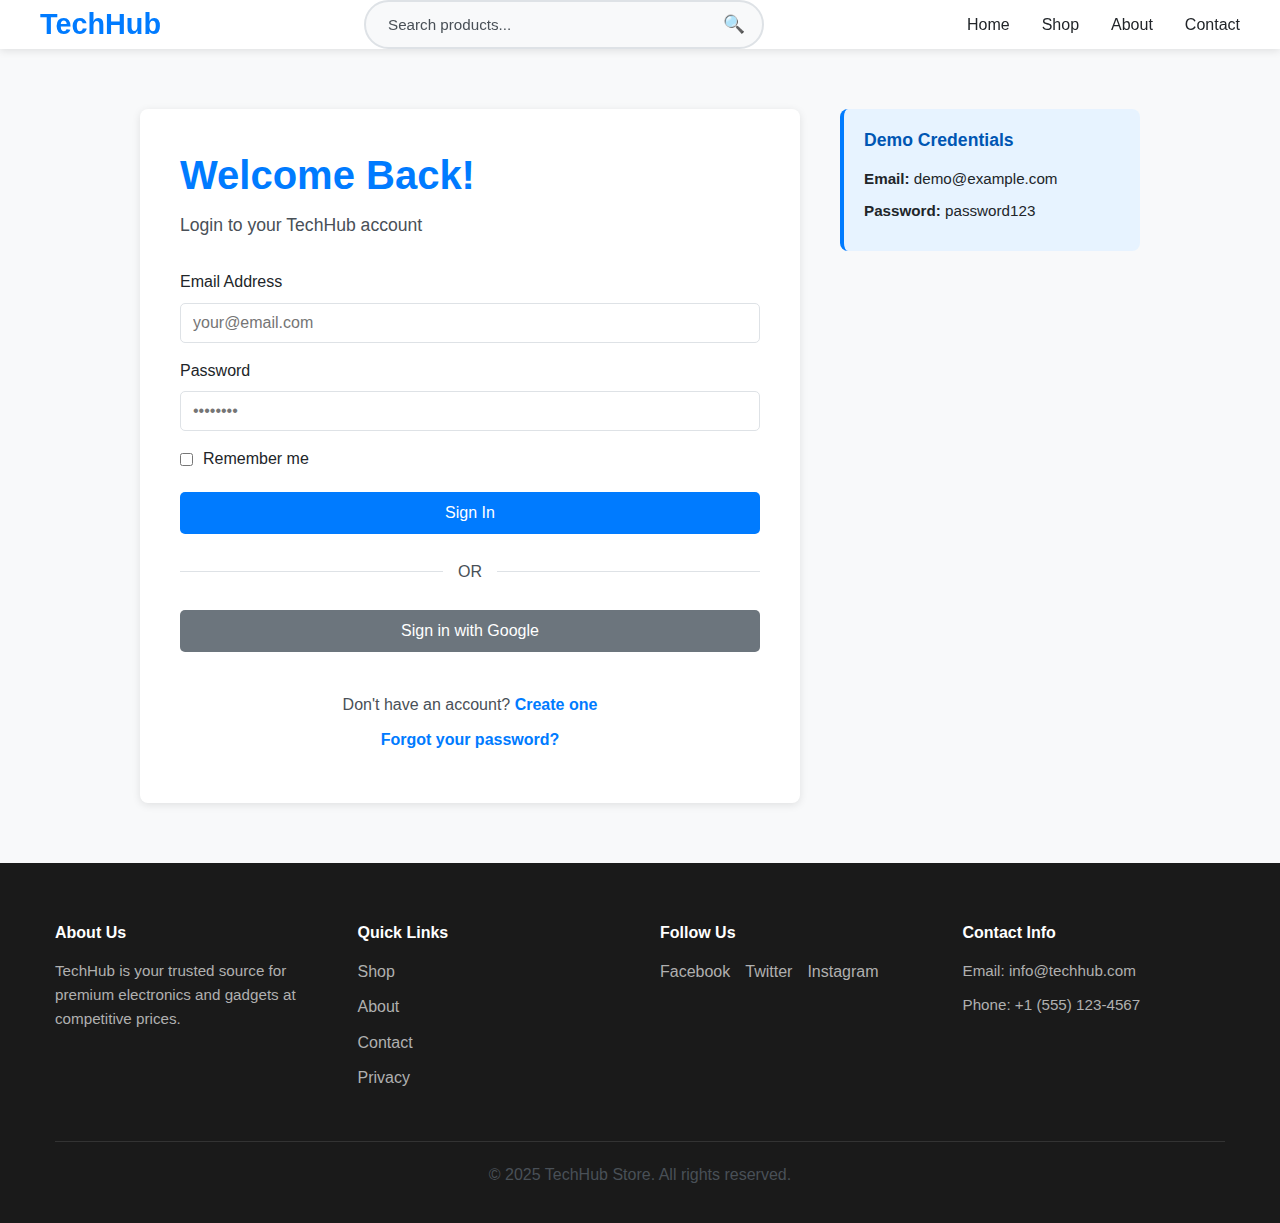
<file: login.html>
<!DOCTYPE html>
<html lang="en">
<head>
    <meta charset="UTF-8">
    <meta name="viewport" content="width=device-width, initial-scale=1.0">
    <title>Login - TechHub Store</title>
    <link rel="stylesheet" href="css/styles.css">
</head>
<body>
    <!-- Navigation -->
    <nav class="navbar">
        <div class="container navbar-container">
            <div class="logo">TechHub</div>
            
            <!-- Search Bar -->
            <div class="search-bar">
                <form onsubmit="handleSearch(event)" class="search-form">
                    <input type="text" id="searchInput" placeholder="Search products..." class="search-input" autocomplete="off">
                    <button type="submit" class="search-btn">🔍</button>
                </form>
                <div id="searchSuggestions" class="search-suggestions" style="display: none;"></div>
            </div>
            
            <ul class="nav-menu">
                <li><a href="index.html">Home</a></li>
                <li><a href="products.html">Shop</a></li>
                <li><a href="about.html">About</a></li>
                <li><a href="contact.html">Contact</a></li>
            </ul>
            <div class="hamburger">
                <span></span>
                <span></span>
                <span></span>
            </div>
        </div>
    </nav>

    <!-- Login Section -->
    <section class="auth-section">
        <div class="auth-container">
            <div class="auth-card">
                <h1>Welcome Back!</h1>
                <p class="auth-subtitle">Login to your TechHub account</p>

                <form id="loginForm" onsubmit="handleLogin(event)">
                    <div class="form-group">
                        <label for="email">Email Address</label>
                        <input type="email" id="email" name="email" required placeholder="your@email.com">
                    </div>

                    <div class="form-group">
                        <label for="password">Password</label>
                        <input type="password" id="password" name="password" required placeholder="••••••••">
                    </div>

                    <div class="form-checkbox">
                        <input type="checkbox" id="remember" name="remember">
                        <label for="remember">Remember me</label>
                    </div>

                    <button type="submit" class="btn btn-primary" style="width: 100%; padding: 12px;">Sign In</button>
                </form>

                <div class="auth-divider">
                    <span>OR</span>
                </div>

                <button class="btn btn-secondary" style="width: 100%; padding: 12px; margin-bottom: 15px;">
                    Sign in with Google
                </button>

                <div class="auth-footer">
                    <p>Don't have an account? <a href="register.html" class="auth-link">Create one</a></p>
                    <p><a href="#" class="auth-link">Forgot your password?</a></p>
                </div>
            </div>

            <!-- Demo Credentials -->
            <div class="demo-info">
                <h3>Demo Credentials</h3>
                <p><strong>Email:</strong> demo@example.com</p>
                <p><strong>Password:</strong> password123</p>
            </div>
        </div>
    </section>

    <!-- Footer -->
    <footer class="footer">
        <div class="container">
            <div class="footer-content">
                <div class="footer-section">
                    <h4>About Us</h4>
                    <p>TechHub is your trusted source for premium electronics and gadgets at competitive prices.</p>
                </div>
                <div class="footer-section">
                    <h4>Quick Links</h4>
                    <ul>
                        <li><a href="#">Shop</a></li>
                        <li><a href="#">About</a></li>
                        <li><a href="#">Contact</a></li>
                        <li><a href="#">Privacy</a></li>
                    </ul>
                </div>
                <div class="footer-section">
                    <h4>Follow Us</h4>
                    <div class="social-links">
                        <a href="#">Facebook</a>
                        <a href="#">Twitter</a>
                        <a href="#">Instagram</a>
                    </div>
                </div>
                <div class="footer-section">
                    <h4>Contact Info</h4>
                    <p>Email: info@techhub.com</p>
                    <p>Phone: +1 (555) 123-4567</p>
                </div>
            </div>
            <div class="footer-bottom">
                <p>&copy; 2025 TechHub Store. All rights reserved.</p>
            </div>
        </div>
    </footer>

    <script src="js/cart-manager.js"></script>
    <script src="js/product-renderer.js"></script>
    <script src="js/filters-sorter.js"></script>
    <script src="js/form-validator.js"></script>
    <script src="js/search-manager.js"></script>
    <script src="js/ui-components.js"></script>
    <script src="js/script.js"></script>
    <script src="js/auth.js"></script>
</body>
</html>
</file>
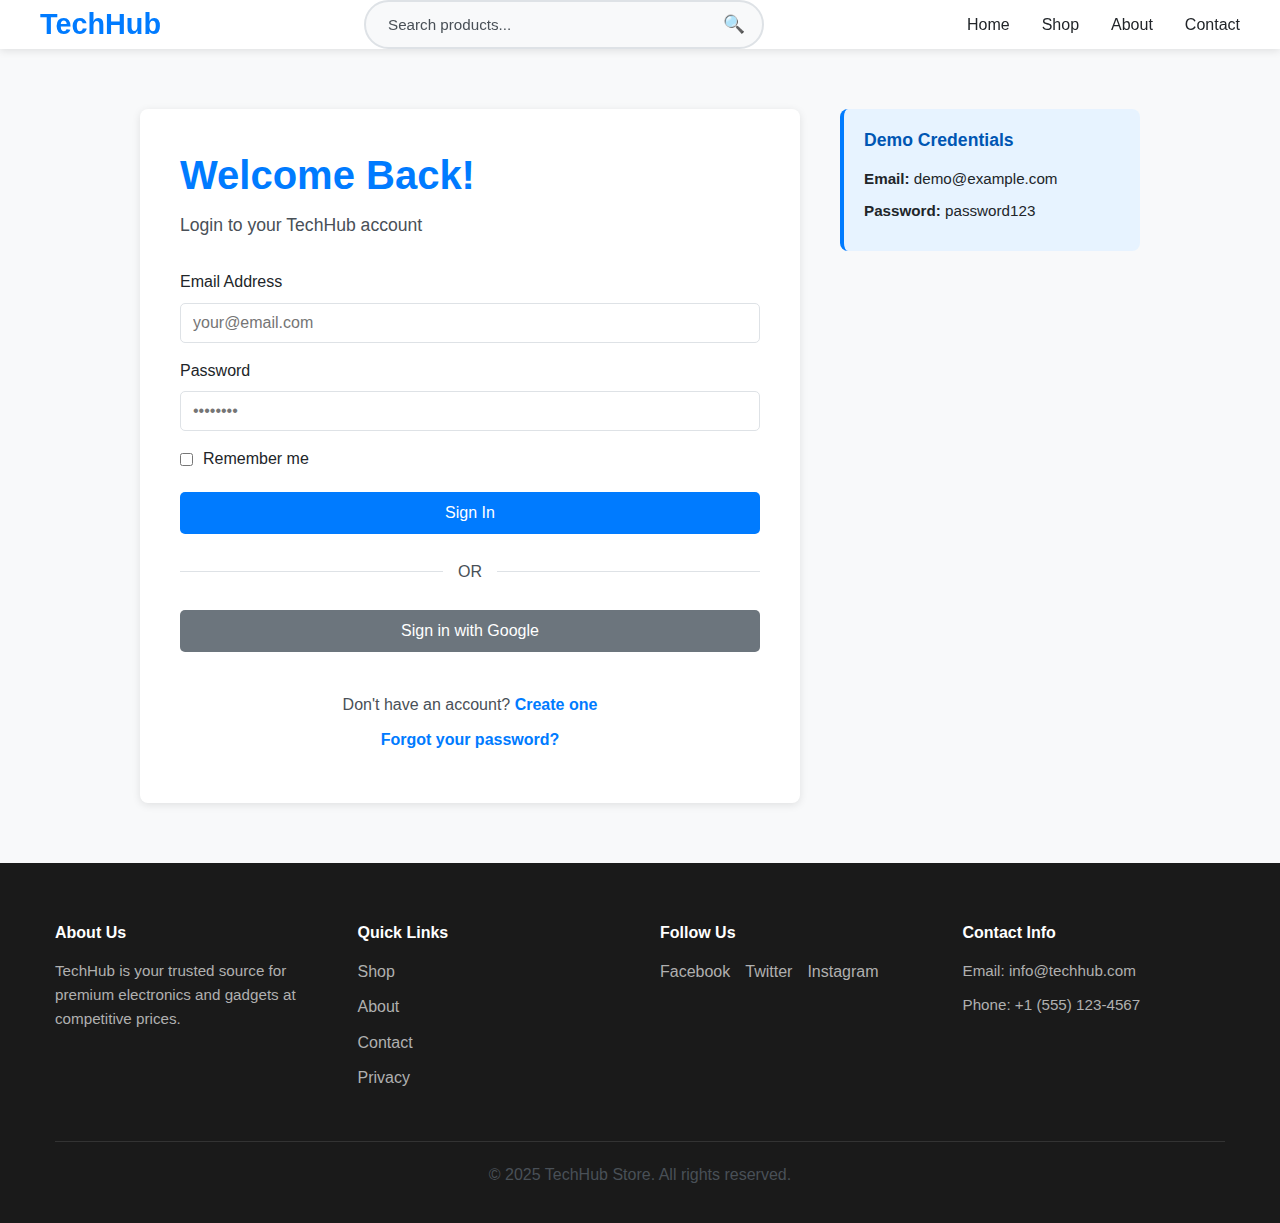
<file: order-confirmation.html>
<!DOCTYPE html>
<html lang="en">
<head>
    <meta charset="UTF-8">
    <meta name="viewport" content="width=device-width, initial-scale=1.0">
    <title>Order Confirmation - TechHub Store</title>
    <link rel="stylesheet" href="css/styles.css">
</head>
<body>
    <!-- Navigation -->
    <nav class="navbar">
        <div class="container navbar-container">
            <div class="logo">TechHub</div>
            
            <!-- Search Bar -->
            <div class="search-bar">
                <form onsubmit="handleSearch(event)" class="search-form">
                    <input type="text" id="searchInput" placeholder="Search products..." class="search-input" autocomplete="off">
                    <button type="submit" class="search-btn">🔍</button>
                </form>
                <div id="searchSuggestions" class="search-suggestions" style="display: none;"></div>
            </div>
            
            <ul class="nav-menu">
                <li><a href="index.html">Home</a></li>
                <li><a href="products.html">Shop</a></li>
                <li><a href="about.html">About</a></li>
                <li><a href="contact.html">Contact</a></li>
                <li><a href="cart.html" class="cart-link"><span class="cart-icon">🛒</span> Cart <span class="cart-count">0</span></a></li>
                <li><a href="#" onclick="logout(); return false;">Logout</a></li>
            </ul>
            <div class="hamburger">
                <span></span>
                <span></span>
                <span></span>
            </div>
        </div>
    </nav>

    <!-- Order Confirmation Section -->
    <section class="page-header">
        <div class="container">
            <h1>✓ Order Confirmed!</h1>
            <p>Thank you for your purchase</p>
        </div>
    </section>

    <!-- Confirmation Content -->
    <div class="container" style="padding: 60px 20px;">
        <div class="confirmation-card" style="background-color: #f8f9fa; padding: 40px; border-radius: 8px; border-left: 4px solid var(--success-color); margin-bottom: 30px;">
            <h2 style="color: var(--success-color); margin-bottom: 20px;">Order Successfully Placed</h2>
            <p style="font-size: 1.1rem; color: var(--text-light);">We've received your order and will process it shortly. A confirmation email has been sent to your inbox.</p>
        </div>

        <div class="confirmation-content" style="display: grid; grid-template-columns: 1fr 350px; gap: 30px; align-items: start;">
            <!-- Order Details -->
            <div>
                <div class="order-section" style="background-color: var(--white); padding: 30px; border-radius: 8px; border: 1px solid var(--border-color); margin-bottom: 25px;">
                    <h3 style="border-bottom: 2px solid var(--primary-color); padding-bottom: 15px; margin-bottom: 20px;">Order Information</h3>
                    
                    <div style="display: grid; grid-template-columns: 1fr 1fr; gap: 20px; margin-bottom: 25px;">
                        <div>
                            <p style="color: var(--text-light); font-size: 0.9rem; margin-bottom: 5px;">Order Number</p>
                            <p style="font-size: 1.1rem; font-weight: 600;" id="orderNumber">TH-2025-001234</p>
                        </div>
                        <div>
                            <p style="color: var(--text-light); font-size: 0.9rem; margin-bottom: 5px;">Order Date</p>
                            <p style="font-size: 1.1rem; font-weight: 600;" id="orderDate">December 14, 2025</p>
                        </div>
                    </div>

                    <div style="display: grid; grid-template-columns: 1fr 1fr; gap: 20px;">
                        <div>
                            <p style="color: var(--text-light); font-size: 0.9rem; margin-bottom: 5px;">Order Status</p>
                            <p style="font-size: 1.1rem; font-weight: 600; color: var(--success-color);">Processing</p>
                        </div>
                        <div>
                            <p style="color: var(--text-light); font-size: 0.9rem; margin-bottom: 5px;">Estimated Delivery</p>
                            <p style="font-size: 1.1rem; font-weight: 600;" id="estimatedDelivery">5-7 days</p>
                        </div>
                    </div>
                </div>

                <!-- Order Items -->
                <div class="order-section" style="background-color: var(--white); padding: 30px; border-radius: 8px; border: 1px solid var(--border-color); margin-bottom: 25px;">
                    <h3 style="border-bottom: 2px solid var(--primary-color); padding-bottom: 15px; margin-bottom: 20px;">Order Items</h3>
                    
                    <div id="orderItems">
                        <!-- Order items will be populated here -->
                    </div>
                </div>

                <!-- Shipping Address -->
                <div class="order-section" style="background-color: var(--white); padding: 30px; border-radius: 8px; border: 1px solid var(--border-color); margin-bottom: 25px;">
                    <h3 style="border-bottom: 2px solid var(--primary-color); padding-bottom: 15px; margin-bottom: 20px;">Shipping Address</h3>
                    
                    <div id="shippingAddress">
                        <p><strong>John Doe</strong></p>
                        <p>123 Tech Avenue</p>
                        <p>Montreal, QC H1A 1A1</p>
                        <p>Canada</p>
                        <p style="margin-top: 15px; color: var(--text-light);">Phone: +1 (555) 987-6543</p>
                    </div>
                </div>
            </div>

            <!-- Order Summary -->
            <aside class="order-summary" style="background-color: var(--light-bg); padding: 25px; border-radius: 8px; border: 1px solid var(--border-color); height: fit-content; position: sticky; top: 100px;">
                <h3 style="border-bottom: 2px solid var(--primary-color); padding-bottom: 15px; margin-bottom: 20px;">Order Summary</h3>
                
                <div id="summaryItems" style="margin-bottom: 20px; max-height: 300px; overflow-y: auto;">
                    <!-- Summary items will be populated here -->
                </div>

                <hr style="margin: 20px 0;">

                <div class="summary-item" style="display: flex; justify-content: space-between; margin-bottom: 10px; color: var(--text-light);">
                    <span>Subtotal:</span>
                    <span id="confirmSubtotal">$0.00</span>
                </div>

                <div class="summary-item" style="display: flex; justify-content: space-between; margin-bottom: 10px; color: var(--text-light);">
                    <span>Shipping:</span>
                    <span id="confirmShipping">$0.00</span>
                </div>

                <div class="summary-item" style="display: flex; justify-content: space-between; margin-bottom: 10px; color: var(--text-light);">
                    <span>Tax:</span>
                    <span id="confirmTax">$0.00</span>
                </div>

                <hr style="margin: 15px 0;">

                <div class="summary-item total" style="display: flex; justify-content: space-between; font-size: 1.2rem; font-weight: 700;">
                    <span>Total:</span>
                    <span id="confirmTotal">$0.00</span>
                </div>

                <div style="margin-top: 25px;">
                    <button class="btn btn-primary" onclick="printOrder()" style="width: 100%; padding: 12px; margin-bottom: 10px;">Print Receipt</button>
                    <button class="btn btn-secondary" onclick="downloadOrder()" style="width: 100%; padding: 12px; margin-bottom: 10px;">Download PDF</button>
                    <a href="index.html" class="btn btn-secondary" style="width: 100%; padding: 12px; text-align: center; display: block;">Return to Home</a>
                </div>
            </aside>
        </div>

        <!-- Next Steps -->
        <section style="background-color: #f8f9fa; padding: 40px; border-radius: 8px; margin-top: 40px;">
            <h2 style="margin-bottom: 30px;">What Happens Next?</h2>
            
            <div style="display: grid; grid-template-columns: repeat(auto-fit, minmax(250px, 1fr)); gap: 25px;">
                <div style="background-color: var(--white); padding: 20px; border-radius: 8px; border-left: 4px solid var(--primary-color);">
                    <h4 style="color: var(--primary-color); margin-bottom: 10px;">1. Confirmation Email</h4>
                    <p>You'll receive a confirmation email with order details within minutes.</p>
                </div>

                <div style="background-color: var(--white); padding: 20px; border-radius: 8px; border-left: 4px solid var(--primary-color);">
                    <h4 style="color: var(--primary-color); margin-bottom: 10px;">2. Processing</h4>
                    <p>Your order will be prepared for shipment within 1-2 business days.</p>
                </div>

                <div style="background-color: var(--white); padding: 20px; border-radius: 8px; border-left: 4px solid var(--primary-color);">
                    <h4 style="color: var(--primary-color); margin-bottom: 10px;">3. Tracking</h4>
                    <p>You'll receive a shipping confirmation with tracking information.</p>
                </div>

                <div style="background-color: var(--white); padding: 20px; border-radius: 8px; border-left: 4px solid var(--primary-color);">
                    <h4 style="color: var(--primary-color); margin-bottom: 10px;">4. Delivery</h4>
                    <p>Your package will arrive in 5-7 business days depending on location.</p>
                </div>
            </div>
        </section>
    </div>

    <!-- Footer -->
    <footer class="footer">
        <div class="container">
            <div class="footer-content">
                <div class="footer-section">
                    <h4>About Us</h4>
                    <p>TechHub is your trusted source for premium electronics and gadgets at competitive prices.</p>
                </div>
                <div class="footer-section">
                    <h4>Quick Links</h4>
                    <ul>
                        <li><a href="#">Shop</a></li>
                        <li><a href="#">About</a></li>
                        <li><a href="#">Contact</a></li>
                        <li><a href="#">Privacy</a></li>
                    </ul>
                </div>
                <div class="footer-section">
                    <h4>Follow Us</h4>
                    <div class="social-links">
                        <a href="#">Facebook</a>
                        <a href="#">Twitter</a>
                        <a href="#">Instagram</a>
                    </div>
                </div>
                <div class="footer-section">
                    <h4>Contact Info</h4>
                    <p>Email: info@techhub.com</p>
                    <p>Phone: +1 (555) 123-4567</p>
                </div>
            </div>
            <div class="footer-bottom">
                <p>&copy; 2025 TechHub Store. All rights reserved.</p>
            </div>
        </div>
    </footer>

    <script src="js/cart-manager.js"></script>
    <script src="js/product-renderer.js"></script>
    <script src="js/filters-sorter.js"></script>
    <script src="js/form-validator.js"></script>
    <script src="js/search-manager.js"></script>
    <script src="js/ui-components.js"></script>
    <script src="js/script.js"></script>
    <script src="js/auth.js"></script>
    <script src="js/order-confirmation.js"></script>
</body>
</html>
</file>
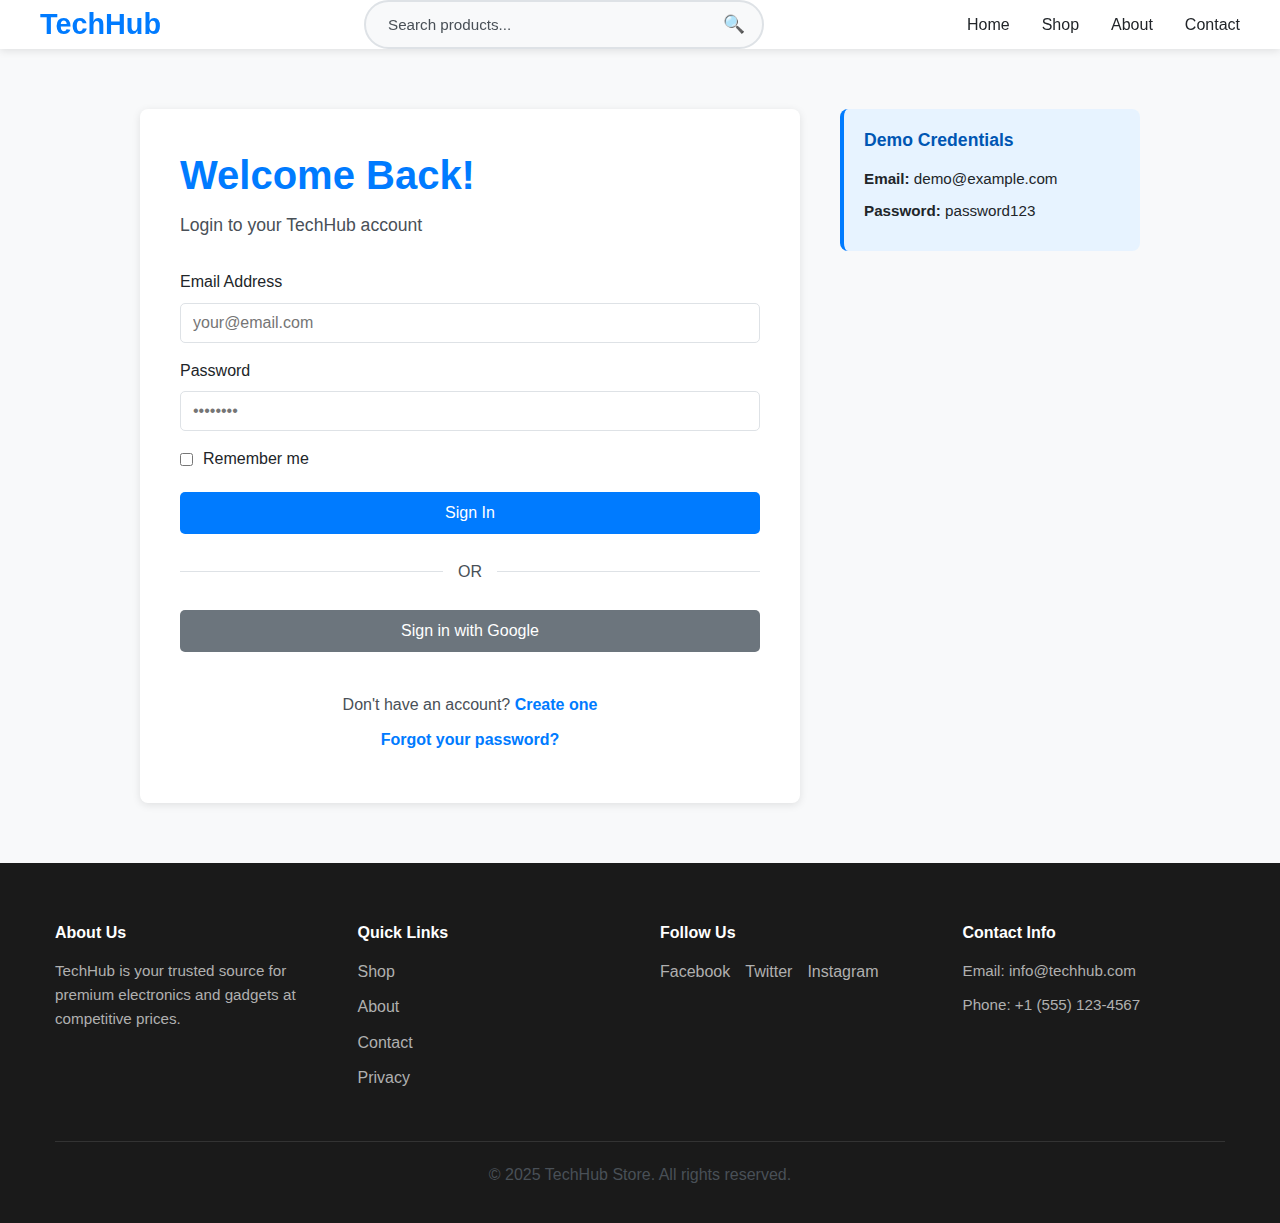
<file: profile.html>
<!DOCTYPE html>
<html lang="en">
<head>
    <meta charset="UTF-8">
    <meta name="viewport" content="width=device-width, initial-scale=1.0">
    <title>My Profile - TechHub Store</title>
    <link rel="stylesheet" href="css/styles.css">
    <link rel="stylesheet" href="https://cdnjs.cloudflare.com/ajax/libs/font-awesome/6.4.0/css/all.min.css">
</head>
<body>
    <!-- Skip to main content link for keyboard users -->
    <a href="#main-content" class="skip-to-main-content">Skip to main content</a>
    
    <!-- Navigation -->
    <nav class="navbar">
        <div class="container navbar-container">
            <div class="logo">TechHub</div>
            
            <!-- Search Bar -->
            <div class="search-bar">
                <form onsubmit="handleSearch(event)" class="search-form" role="search">
                    <label for="searchInput" class="sr-only">Search products</label>
                    <input type="text" id="searchInput" placeholder="Search products..." class="search-input" autocomplete="off" aria-label="Search products by name or category">
                    <button type="submit" class="search-btn" aria-label="Search">🔍</button>
                </form>
                <div id="searchSuggestions" class="search-suggestions" style="display: none;" role="region" aria-live="polite" aria-label="Search suggestions"></div>
            </div>
            
            <ul class="nav-menu">
                <li><a href="index.html">Home</a></li>
                <li><a href="products.html">Shop</a></li>
                <li><a href="about.html">About</a></li>
                <li><a href="contact.html">Contact</a></li>
                <li><a href="cart.html" class="cart-link"><span class="cart-icon">🛒</span> Cart <span class="cart-count">0</span></a></li>
                <li><a href="comparison.html" class="comparison-link" title="Compare products">
                    <i class="fas fa-balance-scale"></i> Compare
                    <span class="comparison-badge" style="display: none;"></span>
                </a></li>
                <li><button type="button" class="theme-toggle" id="themeToggle" aria-label="Toggle dark mode" title="Toggle dark mode">🌙</button></li>
                <li id="authNavItem" class="auth-nav-item">
                    <a href="login.html" class="auth-btn">Login</a>
                    <div id="userDropdown" class="user-dropdown" style="display: none;">
                        <div class="user-dropdown-header">
                            <span id="userNameDisplay"></span>
                        </div>
                        <a href="profile.html" class="dropdown-item">👤 Profile</a>
                        <a href="cart.html" class="dropdown-item">🛒 Cart</a>
                        <button type="button" class="dropdown-item logout-btn" onclick="handleLogout()">🚪 Logout</button>
                    </div>
                </li>
            </ul>
            <div class="hamburger">
                <span></span>
                <span></span>
                <span></span>
            </div>
        </div>
    </nav>

    <!-- Page Header -->
    <section class="page-header">
        <div class="container">
            <h1>My Account</h1>
            <p>Manage your profile and settings</p>
        </div>
    </section>

    <!-- Profile Content -->
    <div class="container" id="main-content" style="padding: 40px 20px;">
        <div class="profile-content" style="display: grid; grid-template-columns: 250px 1fr; gap: 30px; align-items: start;">
            <!-- Sidebar Menu -->
            <aside class="profile-sidebar" style="background-color: var(--light-bg); padding: 20px; border-radius: 8px; height: fit-content; position: sticky; top: 100px;">
                <nav class="profile-menu">
                    <button type="button" class="profile-menu-item active" onclick="showTab('profile', event)">
                        👤 Profile
                    </button>
                    <button type="button" class="profile-menu-item" onclick="showTab('orders', event)">
                        📦 Orders
                    </button>
                    <button type="button" class="profile-menu-item" onclick="showTab('addresses', event)">
                        📍 Addresses
                    </button>
                    <button type="button" class="profile-menu-item" onclick="showTab('settings', event)">
                        ⚙️ Settings
                    </button>
                    <hr style="margin: 15px 0;">
                    <button type="button" class="logout-btn" onclick="logout()">🚪 Logout</button>
                </nav>
            </aside>

            <!-- Main Content -->
            <main class="profile-main">
                <!-- Profile Tab -->
                <div id="profileTab" class="profile-tab">
                    <h2 style="margin-bottom: 25px;">My Profile</h2>
                    
                    <div style="display: flex; align-items: center; gap: 30px; margin-bottom: 40px; padding-bottom: 25px; border-bottom: 1px solid var(--border-color);">
                        <div style="width: 120px; height: 120px; background: linear-gradient(135deg, var(--primary-color), var(--primary-dark)); border-radius: 50%; display: flex; align-items: center; justify-content: center; color: var(--white); font-size: 3rem;">
                            👤
                        </div>
                        <div>
                            <h3 id="profileName">John Doe</h3>
                            <p id="profileEmail" style="color: var(--text-light);">john.doe@example.com</p>
                            <p style="color: var(--text-light); font-size: 0.9rem; margin-top: 5px;">Member since December 2024</p>
                        </div>
                    </div>

                    <form id="profileForm" style="display: grid; grid-template-columns: 1fr 1fr; gap: 20px;">
                        <div class="form-group">
                            <label>First Name</label>
                            <input type="text" id="pfFirstName" value="John" disabled class="form-input-disabled">
                        </div>
                        <div class="form-group">
                            <label>Last Name</label>
                            <input type="text" id="pfLastName" value="Doe" disabled class="form-input-disabled">
                        </div>
                        <div class="form-group" style="grid-column: 1/-1;">
                            <label>Email Address</label>
                            <input type="email" id="pfEmail" value="john.doe@example.com" disabled class="form-input-disabled">
                        </div>
                        <div class="form-group" style="grid-column: 1/-1;">
                            <label>Phone Number</label>
                            <input type="tel" id="pfPhone" value="+1 (555) 123-4567" disabled class="form-input-disabled">
                        </div>
                    </form>
                    <div style="margin-top: 20px; display: flex; gap: 10px;">
                        <button id="editBtn" class="btn btn-secondary" onclick="editProfile()">Edit Profile</button>
                        <button id="saveBtn" class="btn btn-primary" onclick="saveProfile()" style="display: none;">Save Changes</button>
                        <button id="cancelBtn" class="btn btn-secondary" onclick="cancelEdit()" style="display: none;">Cancel</button>
                    </div>
                </div>

                <!-- Orders Tab -->
                <div id="ordersTab" class="profile-tab" style="display: none;">
                    <h2 style="margin-bottom: 25px;">My Orders</h2>
                    
                    <div class="orders-list">
                        <div class="order-item" style="padding: 20px; border: 1px solid var(--border-color); border-radius: 8px; margin-bottom: 15px; display: grid; grid-template-columns: auto 1fr auto; gap: 20px; align-items: center;">
                            <div style="font-size: 2rem;">📦</div>
                            <div>
                                <h4 style="margin-bottom: 5px;">Order #TH-2025-001234</h4>
                                <p style="color: var(--text-light); font-size: 0.9rem;">Placed on December 14, 2025</p>
                                <p style="color: var(--text-light); font-size: 0.9rem; margin-top: 5px;">3 items • Total: $549.97</p>
                            </div>
                            <div style="text-align: right;">
                                <p style="color: var(--success-color); font-weight: 600; margin-bottom: 10px;">Processing</p>
                                <a href="order-confirmation.html" class="btn btn-secondary" style="padding: 8px 15px; font-size: 0.9rem;">View Details</a>
                            </div>
                        </div>

                        <div class="order-item" style="padding: 20px; border: 1px solid var(--border-color); border-radius: 8px; margin-bottom: 15px; display: grid; grid-template-columns: auto 1fr auto; gap: 20px; align-items: center;">
                            <div style="font-size: 2rem;">✓</div>
                            <div>
                                <h4 style="margin-bottom: 5px;">Order #TH-2025-001233</h4>
                                <p style="color: var(--text-light); font-size: 0.9rem;">Placed on December 10, 2025</p>
                                <p style="color: var(--text-light); font-size: 0.9rem; margin-top: 5px;">2 items • Total: $229.98</p>
                            </div>
                            <div style="text-align: right;">
                                <p style="color: var(--success-color); font-weight: 600; margin-bottom: 10px;">Delivered</p>
                                <button class="btn btn-secondary" style="padding: 8px 15px; font-size: 0.9rem;">Reorder</button>
                            </div>
                        </div>
                    </div>
                </div>

                <!-- Addresses Tab -->
                <div id="addressesTab" class="profile-tab" style="display: none;">
                    <h2 style="margin-bottom: 25px;">My Addresses</h2>
                    
                    <div style="display: grid; grid-template-columns: repeat(auto-fit, minmax(280px, 1fr)); gap: 20px;">
                        <div class="address-card" style="padding: 20px; border: 2px solid var(--primary-color); border-radius: 8px; background-color: var(--light-bg);">
                            <div style="display: flex; justify-content: space-between; align-items: start; margin-bottom: 15px;">
                                <h4 style="margin: 0;">Billing Address</h4>
                                <span style="background-color: var(--primary-color); color: var(--white); padding: 4px 8px; border-radius: 3px; font-size: 0.8rem;">Default</span>
                            </div>
                            <p><strong>John Doe</strong></p>
                            <p>123 Tech Avenue</p>
                            <p>Montreal, QC H1A 1A1</p>
                            <p>Canada</p>
                            <p style="margin-top: 15px; color: var(--text-light);">Phone: +1 (555) 123-4567</p>
                            <div style="display: flex; gap: 10px; margin-top: 15px;">
                                <button class="btn btn-secondary" style="padding: 8px 12px; font-size: 0.9rem;">Edit</button>
                                <button class="btn btn-secondary" style="padding: 8px 12px; font-size: 0.9rem;">Delete</button>
                            </div>
                        </div>

                        <div class="address-card" style="padding: 20px; border: 2px dashed var(--border-color); border-radius: 8px; display: flex; align-items: center; justify-content: center; cursor: pointer; background-color: var(--light-bg);">
                            <div style="text-align: center;">
                                <p style="font-size: 2rem; margin-bottom: 10px;">+</p>
                                <p style="color: var(--text-light);">Add New Address</p>
                            </div>
                        </div>
                    </div>
                </div>

                <!-- Settings Tab -->
                <div id="settingsTab" class="profile-tab" style="display: none;">
                    <h2 style="margin-bottom: 25px;">Settings</h2>
                    
                    <div style="max-width: 500px;">
                        <div style="padding: 20px 0; border-bottom: 1px solid var(--border-color);">
                            <div style="display: flex; justify-content: space-between; align-items: center;">
                                <div>
                                    <h4 style="margin: 0 0 5px 0;">Email Notifications</h4>
                                    <p style="color: var(--text-light); font-size: 0.9rem;">Receive updates about orders and promotions</p>
                                </div>
                                <input type="checkbox" checked style="width: 30px; height: 30px; cursor: pointer; accent-color: var(--primary-color);">
                            </div>
                        </div>

                        <div style="padding: 20px 0; border-bottom: 1px solid var(--border-color);">
                            <div style="display: flex; justify-content: space-between; align-items: center;">
                                <div>
                                    <h4 style="margin: 0 0 5px 0;">SMS Notifications</h4>
                                    <p style="color: var(--text-light); font-size: 0.9rem;">Get text updates for important orders</p>
                                </div>
                                <input type="checkbox" style="width: 30px; height: 30px; cursor: pointer; accent-color: var(--primary-color);">
                            </div>
                        </div>

                        <div style="padding: 20px 0; border-bottom: 1px solid var(--border-color);">
                            <div style="display: flex; justify-content: space-between; align-items: center;">
                                <div>
                                    <h4 style="margin: 0 0 5px 0;">Two-Factor Authentication</h4>
                                    <p style="color: var(--text-light); font-size: 0.9rem;">Enhanced account security</p>
                                </div>
                                <input type="checkbox" style="width: 30px; height: 30px; cursor: pointer; accent-color: var(--primary-color);">
                            </div>
                        </div>

                        <div style="padding: 20px 0;">
                            <h4>Change Password</h4>
                            <button class="btn btn-secondary" style="margin-top: 10px;">Update Password</button>
                        </div>
                    </div>
                </div>
            </main>
        </div>
    </div>

    <!-- Footer -->
    <footer class="footer">
        <div class="container">
            <div class="footer-content">
                <div class="footer-section">
                    <h4>About Us</h4>
                    <p>TechHub is your trusted source for premium electronics and gadgets at competitive prices.</p>
                </div>
                <div class="footer-section">
                    <h4>Quick Links</h4>
                    <ul>
                        <li><a href="products.html">Shop</a></li>
                        <li><a href="about.html">About</a></li>
                        <li><a href="contact.html">Contact</a></li>
                        <li><a href="#">Privacy</a></li>
                    </ul>
                </div>
                <div class="footer-section">
                    <h4>Newsletter</h4>
                    <p>Subscribe to get special offers and updates!</p>
                    <form onsubmit="handleNewsletterSignup(event)" class="newsletter-form">
                        <input type="email" placeholder="Enter your email" required aria-label="Newsletter email">
                        <button type="submit" class="btn btn-primary" style="width: 100%; padding: 8px 12px; font-size: 0.9rem;">Subscribe</button>
                    </form>
                </div>
                <div class="footer-section">
                    <h4>Contact Info</h4>
                    <p>Email: info@techhub.com</p>
                    <p>Phone: +1 (555) 123-4567</p>
                    <h4 style="margin-top: 20px;">Follow Us</h4>
                    <div class="social-links">
                        <a href="#" title="Facebook" aria-label="Follow us on Facebook">
                            <svg viewBox="0 0 24 24" xmlns="http://www.w3.org/2000/svg"><path d="M24 12.073c0-6.627-5.373-12-12-12s-12 5.373-12 12c0 5.99 4.388 10.954 10.125 11.854v-8.385H7.078v-3.47h3.047V9.43c0-3.007 1.792-4.669 4.533-4.669 1.312 0 2.686.235 2.686.235v2.953H15.83c-1.491 0-1.956.925-1.956 1.874v2.25h3.328l-.532 3.47h-2.796v8.385C19.612 23.027 24 18.062 24 12.073z"/></svg>
                        </a>
                        <a href="#" title="Twitter" aria-label="Follow us on Twitter">
                            <svg viewBox="0 0 24 24" xmlns="http://www.w3.org/2000/svg"><path d="M23 3a10.9 10.9 0 01-3.14 1.53 4.48 4.48 0 00-7.86 3v1A10.66 10.66 0 013 4s-4 9 5 13a11.64 11.64 0 01-7 2s9 5 20 5a9.5 9.5 0 00-9-5.5c4.75 2.25 7-7 7-7"/></svg>
                        </a>
                        <a href="#" title="Instagram" aria-label="Follow us on Instagram">
                            <svg viewBox="0 0 24 24" xmlns="http://www.w3.org/2000/svg"><path d="M7.75 2h8.5C19.5 2 22 4.5 22 7.75v8.5C22 19.5 19.5 22 16.25 22h-8.5C4.5 22 2 19.5 2 16.25v-8.5C2 4.5 4.5 2 7.75 2M7.75 4C5.597 4 4 5.597 4 7.75v8.5C4 18.403 5.597 20 7.75 20h8.5c2.153 0 3.75-1.597 3.75-3.75v-8.5C20 5.597 18.403 4 16.25 4h-8.5M12 7c2.762 0 5 2.238 5 5s-2.238 5-5 5-5-2.238-5-5 2.238-5 5-5M12 9c-1.657 0-3 1.343-3 3s1.343 3 3 3 3-1.343 3-3-1.343-3-3-3M17.5 6.5c.621 0 1.125.504 1.125 1.125S18.121 8.75 17.5 8.75 16.375 8.246 16.375 7.625 16.879 6.5 17.5 6.5Z"/></svg>
                        </a>
                    </div>
                </div>
            </div>
            <div class="footer-bottom">
                <p>&copy; 2025 TechHub Store. All rights reserved.</p>
            </div>
        </div>
    </footer>

    <script src="js/cart-manager.js"></script>
    <script src="js/product-renderer.js"></script>
    <script src="js/filters-sorter.js"></script>
    <script src="js/form-validator.js"></script>
    <script src="js/search-manager.js"></script>
    <script src="js/ui-components.js"></script>
    <script src="js/script.js"></script>
    <script src="js/auth.js"></script>
    <script src="js/comparison-manager.js"></script>
    <script src="js/profile.js"></script>    <script src="js/dark-mode.js"></script></body>
</html>
</file>
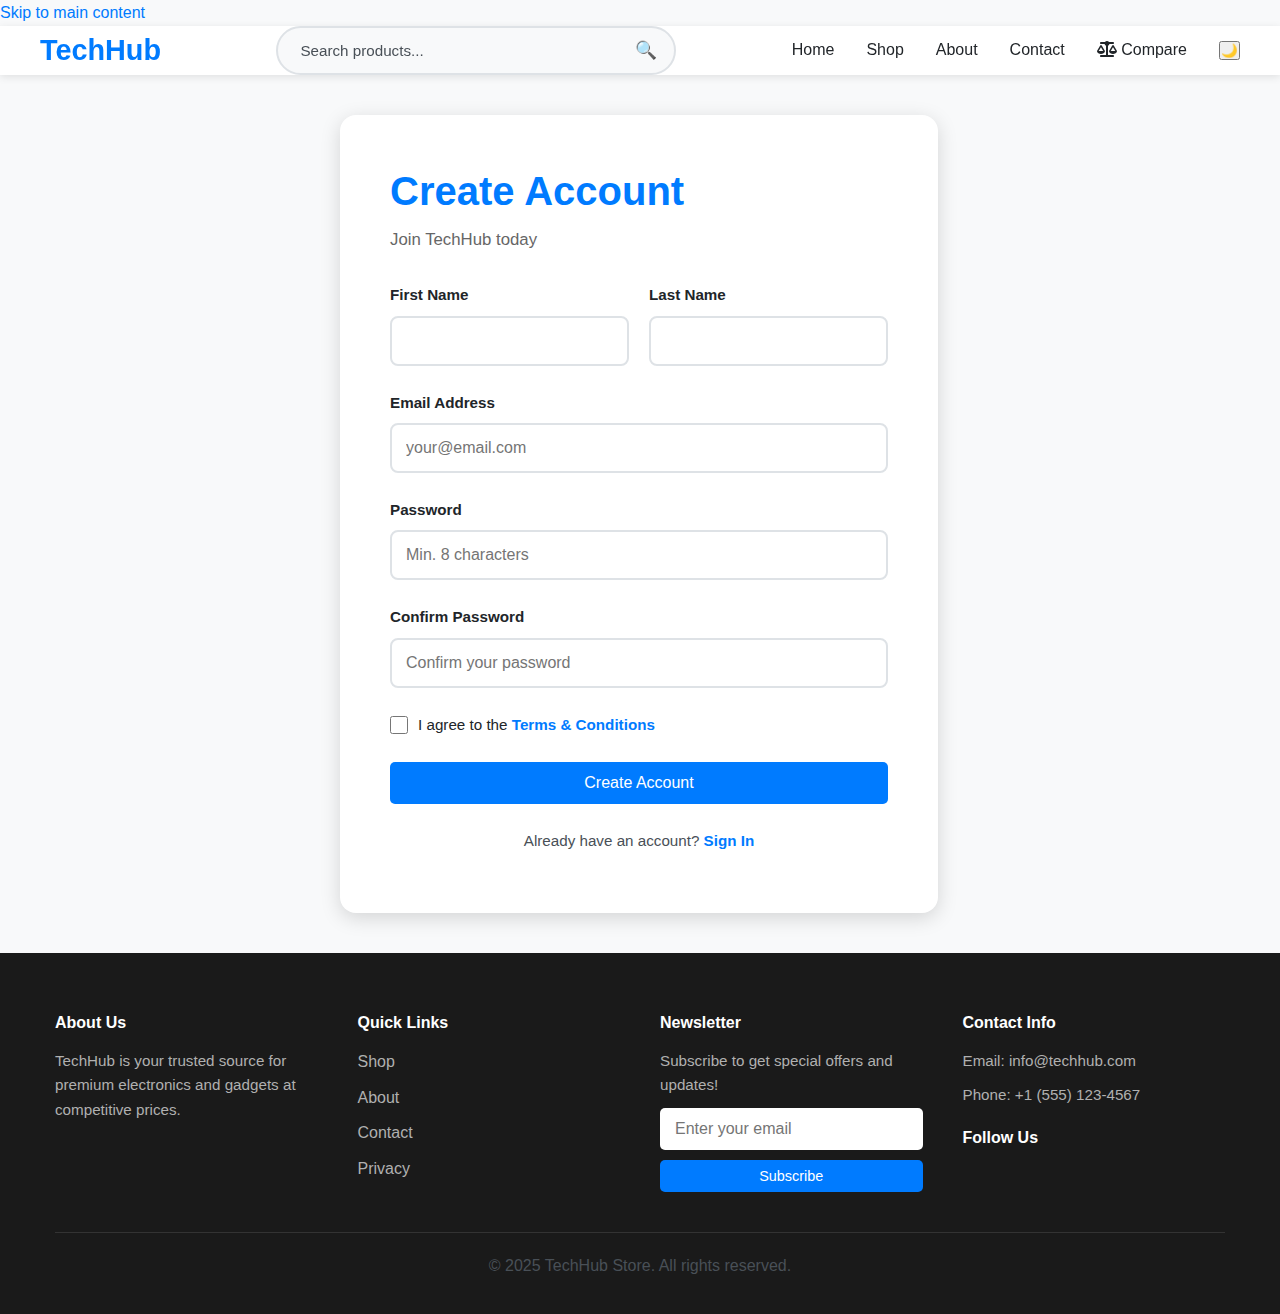
<file: register.html>
<!DOCTYPE html>
<html lang="en">
<head>
    <meta charset="UTF-8">
    <meta name="viewport" content="width=device-width, initial-scale=1.0">
    <title>Register - TechHub Store</title>
    <link rel="stylesheet" href="css/styles.css">
    <link rel="stylesheet" href="https://cdnjs.cloudflare.com/ajax/libs/font-awesome/6.4.0/css/all.min.css">
    <style>
        body {
            background: var(--light-bg) !important;
            min-height: 100vh !important;
        }
        
        .auth-section {
            background: transparent !important;
            min-height: calc(100vh - 80px) !important;
            padding: 40px 20px !important;
        }
        
        .auth-container {
            max-width: 600px !important;
            margin: 0 auto !important;
        }
        
        .auth-card {
            background: var(--white) !important;
            padding: 50px !important;
            border-radius: 16px !important;
            box-shadow: var(--shadow-lg) !important;
        }
        
        .form-row {
            display: grid !important;
            grid-template-columns: 1fr 1fr !important;
            gap: 20px !important;
        }
        
        .form-group {
            margin-bottom: 25px !important;
            display: flex !important;
            flex-direction: column !important;
        }
        
        .form-group label {
            font-weight: 600 !important;
            margin-bottom: 8px !important;
            color: var(--text-dark) !important;
            font-size: 0.95rem !important;
        }
        
        .form-group input {
            padding: 14px !important;
            border: 2px solid var(--border-color) !important;
            border-radius: 8px !important;
            font-size: 1rem !important;
            transition: 0.3s !important;
            font-family: inherit !important;
            background: var(--white) !important;
            color: var(--text-dark) !important;
        }
        
        .form-group input:focus {
            outline: none !important;
            border-color: var(--primary-color) !important;
            box-shadow: 0 0 0 3px rgba(13, 110, 253, 0.1) !important;
        }
        
        .form-checkbox {
            display: flex !important;
            align-items: center !important;
            margin-bottom: 25px !important;
        }
        
        .form-checkbox input[type="checkbox"] {
            margin-right: 10px !important;
            cursor: pointer !important;
            accent-color: var(--primary-color) !important;
            width: 18px !important;
            height: 18px !important;
        }
        
        .form-checkbox label {
            cursor: pointer !important;
            margin: 0 !important;
            font-size: 0.95rem !important;
            font-weight: 500 !important;
            color: var(--text-dark) !important;
        }
        
        .auth-footer {
            text-align: center !important;
            margin-top: 25px !important;
        }
        
        .auth-footer p {
            margin-bottom: 10px !important;
            font-size: 0.95rem !important;
            color: var(--text-light) !important;
        }
        
        .auth-link {
            color: var(--primary-color) !important;
            font-weight: 600 !important;
            text-decoration: none !important;
        }
        
        .auth-link:hover {
            text-decoration: underline !important;
        }
        
        .auth-card h1 {
            color: #007bff !important;
            margin-bottom: 10px !important;
            font-size: 2.5rem !important;
            font-weight: 700 !important;
        }
        
        .auth-subtitle {
            color: #666 !important;
            margin-bottom: 30px !important;
            font-size: 1.05rem !important;
        }
        
        @media (max-width: 768px) {
            .form-row {
                grid-template-columns: 1fr !important;
            }
            
            .auth-card {
                padding: 30px !important;
            }
            
            .auth-card h1 {
                font-size: 1.8rem !important;
            }
        }
    </style>
</head>
<body>
    <!-- Skip to main content link for keyboard users -->
    <a href="#main-content" class="skip-to-main-content">Skip to main content</a>
    
    <!-- Navigation -->
    <nav class="navbar">
        <div class="container navbar-container">
            <div class="logo">TechHub</div>
            
            <!-- Search Bar -->
            <div class="search-bar">
                <form onsubmit="handleSearch(event)" class="search-form" role="search">
                    <label for="searchInput" class="sr-only">Search products</label>
                    <input type="text" id="searchInput" placeholder="Search products..." class="search-input" autocomplete="off" aria-label="Search products by name or category">
                    <button type="submit" class="search-btn" aria-label="Search">🔍</button>
                </form>
                <div id="searchSuggestions" class="search-suggestions" style="display: none;" role="region" aria-live="polite" aria-label="Search suggestions"></div>
            </div>
            
            <ul class="nav-menu">
                <li><a href="index.html">Home</a></li>
                <li><a href="products.html">Shop</a></li>
                <li><a href="about.html">About</a></li>
                <li><a href="contact.html">Contact</a></li>
                <li><a href="comparison.html" class="comparison-link" title="Compare products">
                    <i class="fas fa-balance-scale"></i> Compare
                    <span class="comparison-badge" style="display: none;"></span>
                </a></li>
                <li><button type="button" class="theme-toggle" id="themeToggle" aria-label="Toggle dark mode" title="Toggle dark mode">🌙</button></li>
            </ul>
            <div class="hamburger">
                <span></span>
                <span></span>
                <span></span>
            </div>
        </div>
    </nav>

    <!-- Register Section -->
    <section class="auth-section" id="main-content">
        <div class="auth-container">
            <div class="auth-card">
                <h1>Create Account</h1>
                <p class="auth-subtitle">Join TechHub today</p>

                <form id="registerForm" onsubmit="handleRegister(event)">
                    <div class="form-row">
                        <div class="form-group">
                            <label for="firstName">First Name</label>
                            <input type="text" id="firstName" name="firstName" required>
                        </div>
                        <div class="form-group">
                            <label for="lastName">Last Name</label>
                            <input type="text" id="lastName" name="lastName" required>
                        </div>
                    </div>

                    <div class="form-group">
                        <label for="regEmail">Email Address</label>
                        <input type="email" id="regEmail" name="email" required placeholder="your@email.com">
                    </div>

                    <div class="form-group">
                        <label for="regPassword">Password</label>
                        <input type="password" id="regPassword" name="password" required placeholder="Min. 8 characters" minlength="8">
                    </div>

                    <div class="form-group">
                        <label for="confirmPassword">Confirm Password</label>
                        <input type="password" id="confirmPassword" name="confirmPassword" required placeholder="Confirm your password" minlength="8">
                    </div>

                    <div class="form-checkbox">
                        <input type="checkbox" id="terms" name="terms" required>
                        <label for="terms">I agree to the <a href="#" class="auth-link">Terms & Conditions</a></label>
                    </div>

                    <button type="submit" class="btn btn-primary" style="width: 100%; padding: 12px;">Create Account</button>
                </form>

                <div class="auth-footer">
                    <p>Already have an account? <a href="login.html" class="auth-link">Sign In</a></p>
                </div>
            </div>
        </div>
    </section>

    <!-- Footer -->
    <footer class="footer">
        <div class="container">
            <div class="footer-content">
                <div class="footer-section">
                    <h4>About Us</h4>
                    <p>TechHub is your trusted source for premium electronics and gadgets at competitive prices.</p>
                </div>
                <div class="footer-section">
                    <h4>Quick Links</h4>
                    <ul>
                        <li><a href="products.html">Shop</a></li>
                        <li><a href="about.html">About</a></li>
                        <li><a href="contact.html">Contact</a></li>
                        <li><a href="#">Privacy</a></li>
                    </ul>
                </div>
                <div class="footer-section">
                    <h4>Newsletter</h4>
                    <p>Subscribe to get special offers and updates!</p>
                    <form onsubmit="handleNewsletterSignup(event)" class="newsletter-form">
                        <input type="email" placeholder="Enter your email" required aria-label="Newsletter email">
                        <button type="submit" class="btn btn-primary" style="width: 100%; padding: 8px 12px; font-size: 0.9rem;">Subscribe</button>
                    </form>
                </div>
                <div class="footer-section">
                    <h4>Contact Info</h4>
                    <p>Email: info@techhub.com</p>
                    <p>Phone: +1 (555) 123-4567</p>
                    <h4 style="margin-top: 20px;">Follow Us</h4>
                    <div class="social-links">
                        <a href="#" title="Facebook" aria-label="Follow us on Facebook">
                            <svg viewBox="0 0 24 24" xmlns="http://www.w3.org/2000/svg"><path d="M24 12.073c0-6.627-5.373-12-12-12s-12 5.373-12 12c0 5.99 4.388 10.954 10.125 11.854v-8.385H7.078v-3.47h3.047V9.43c0-3.007 1.792-4.669 4.533-4.669 1.312 0 2.686.235 2.686.235v2.953H15.83c-1.491 0-1.956.925-1.956 1.874v2.25h3.328l-.532 3.47h-2.796v8.385C19.612 23.027 24 18.062 24 12.073z"/></svg>
                        </a>
                        <a href="#" title="Twitter" aria-label="Follow us on Twitter">
                            <svg viewBox="0 0 24 24" xmlns="http://www.w3.org/2000/svg"><path d="M23.953 4.57a10 10 0 002.856-3.515 10 10 0 01-2.836.856 5 5 0 002.19-2.758 10 10 0 01-3.129 1.195 5 5 0 00-8.592 4.547 15 15 0 01-10.863-5.5 5 5 0 001.548 6.659 5 5 0 01-2.265-.616v.06a5 5 0 004.001 4.905 5 5 0 01-2.262.085 5 5 0 004.668 3.48 10 10 0 01-6.157 2.124 15 15 0 008.362 2.45c10.034 0 15.507-8.62 15.507-16.064 0-.244-.005-.484-.015-.72a11.013 11.013 0 002.697-2.81z"/></svg>
                        </a>
                        <a href="#" title="Instagram" aria-label="Follow us on Instagram">
                            <svg viewBox="0 0 24 24" xmlns="http://www.w3.org/2000/svg"><path d="M7.75 2h8.5C19.5 2 22 4.5 22 7.75v8.5C22 19.5 19.5 22 16.25 22h-8.5C4.5 22 2 19.5 2 16.25v-8.5C2 4.5 4.5 2 7.75 2M7.75 4C5.597 4 4 5.597 4 7.75v8.5C4 18.403 5.597 20 7.75 20h8.5c2.153 0 3.75-1.597 3.75-3.75v-8.5C20 5.597 18.403 4 16.25 4h-8.5M12 7c2.762 0 5 2.238 5 5s-2.238 5-5 5-5-2.238-5-5 2.238-5 5-5M12 9c-1.657 0-3 1.343-3 3s1.343 3 3 3 3-1.343 3-3-1.343-3-3-3M17.5 6.5c.621 0 1.125.504 1.125 1.125S18.121 8.75 17.5 8.75 16.375 8.246 16.375 7.625 16.879 6.5 17.5 6.5Z"/></svg>
                        </a>
                    </div>
                </div>
            </div>
            <div class="footer-bottom">
                <p>&copy; 2025 TechHub Store. All rights reserved.</p>
            </div>
        </div>
    </footer>

    <script src="js/cart-manager.js"></script>
    <script src="js/product-renderer.js"></script>
    <script src="js/filters-sorter.js"></script>
    <script src="js/form-validator.js"></script>
    <script src="js/search-manager.js"></script>
    <script src="js/ui-components.js"></script>
    <script src="js/script.js"></script>
    <script src="js/auth.js"></script>
    <script src="js/comparison-manager.js"></script>
    <script src="js/dark-mode.js"></script>
</body>
</html>
</file>
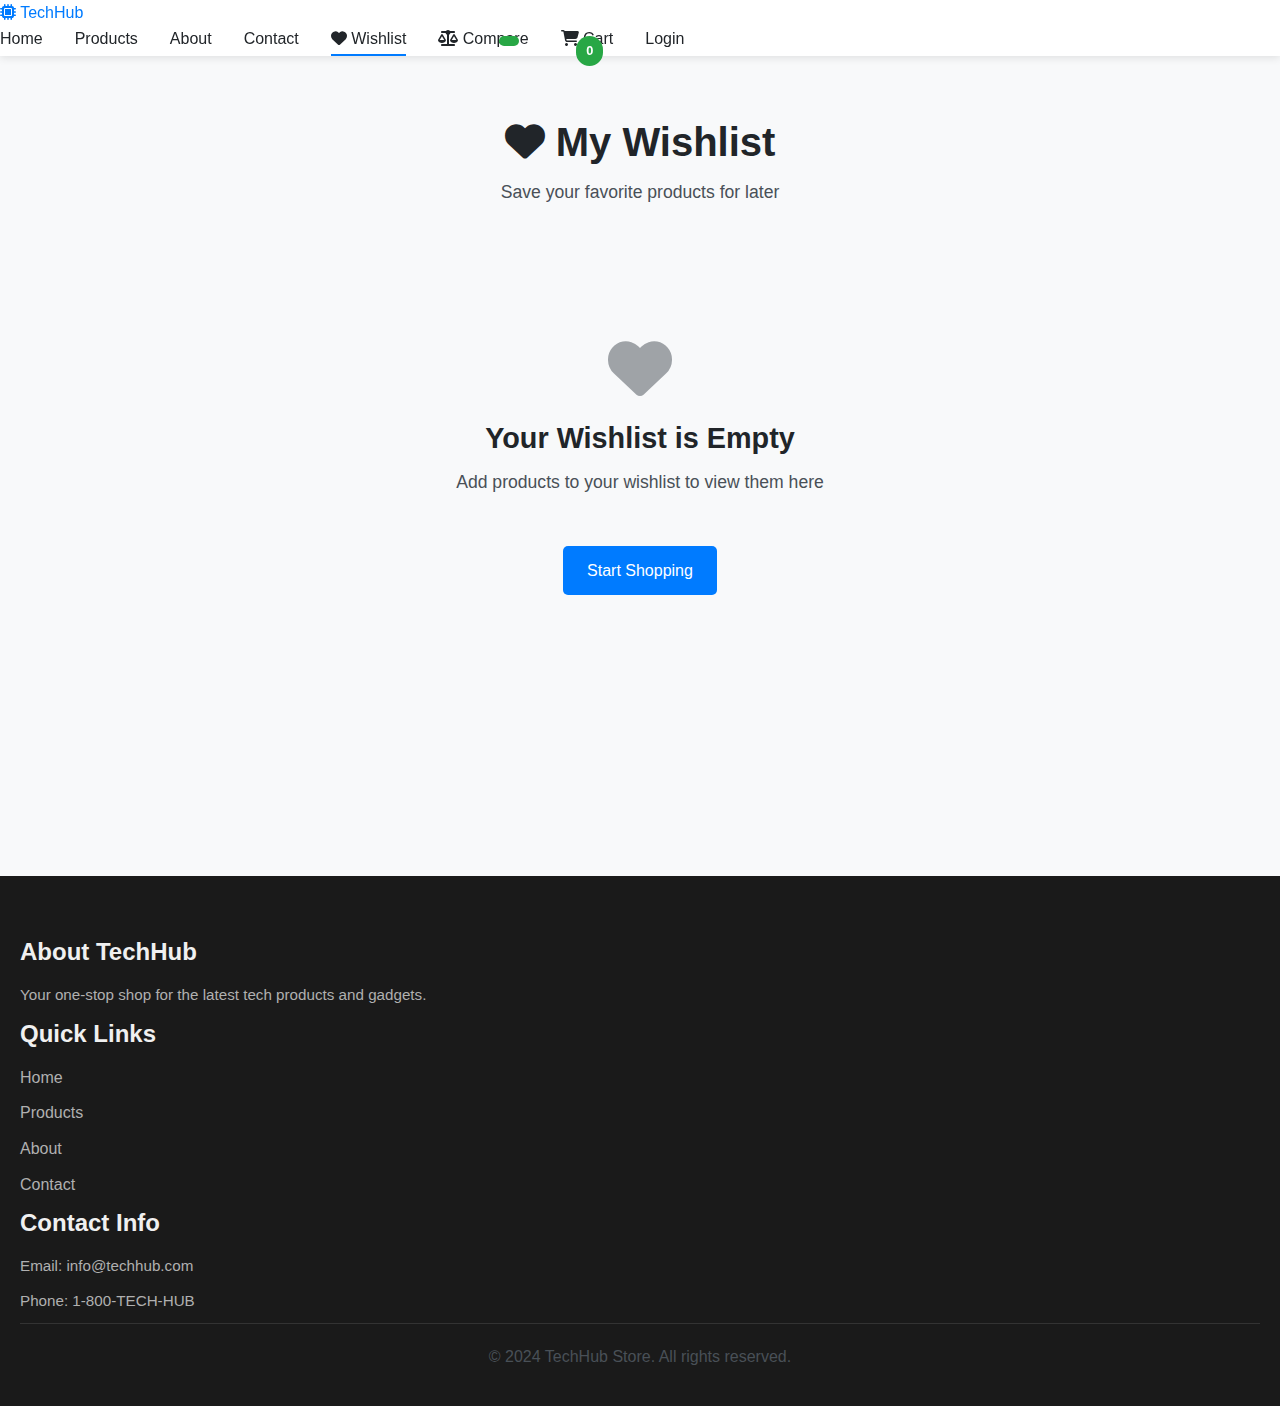
<file: wishlist.html>
<!DOCTYPE html>
<html lang="en">
<head>
    <meta charset="UTF-8">
    <meta name="viewport" content="width=device-width, initial-scale=1.0">
    <title>Wishlist - TechHub Store</title>
    <link rel="stylesheet" href="css/styles.css">
    <link rel="stylesheet" href="https://cdnjs.cloudflare.com/ajax/libs/font-awesome/6.4.0/css/all.min.css">
    <style>
        .wishlist-section {
            padding: 60px 20px;
            min-height: calc(100vh - 80px);
            background: var(--light-bg);
        }

        .wishlist-container {
            max-width: 1200px;
            margin: 0 auto;
        }

        .wishlist-header {
            text-align: center;
            margin-bottom: 50px;
            animation: fadeInDown 0.6s ease;
        }

        .wishlist-header h1 {
            font-size: 2.5rem;
            margin-bottom: 10px;
            color: var(--text-dark);
            font-weight: 700;
        }

        .wishlist-header p {
            font-size: 1.1rem;
            color: var(--text-light);
        }

        .wishlist-controls {
            display: flex;
            gap: 15px;
            margin-bottom: 30px;
            justify-content: center;
            flex-wrap: wrap;
            animation: fadeIn 0.8s ease 0.2s both;
        }

        .wishlist-controls button,
        .wishlist-controls a {
            padding: 12px 25px;
            border: none;
            border-radius: 8px;
            font-size: 1rem;
            cursor: pointer;
            transition: 0.3s;
            font-weight: 600;
            text-decoration: none;
            display: inline-block;
        }

        .btn-primary {
            background: var(--primary-color);
            color: white;
        }

        .btn-primary:hover {
            background: var(--primary-dark);
            transform: translateY(-2px);
            box-shadow: 0 5px 15px rgba(0, 0, 0, 0.2);
        }

        .btn-secondary {
            background: var(--secondary-color);
            color: white;
        }

        .btn-secondary:hover {
            background: var(--secondary-dark);
            transform: translateY(-2px);
        }

        .btn-danger {
            background: var(--danger-color);
            color: white;
        }

        .btn-danger:hover {
            background: #c82333;
        }

        .wishlist-empty {
            text-align: center;
            padding: 80px 20px;
            animation: fadeIn 0.6s ease;
        }

        .wishlist-empty i {
            font-size: 4rem;
            color: var(--text-light);
            margin-bottom: 20px;
            opacity: 0.5;
        }

        .wishlist-empty h2 {
            font-size: 1.8rem;
            color: var(--text-dark);
            margin-bottom: 10px;
        }

        .wishlist-empty p {
            font-size: 1.1rem;
            color: var(--text-light);
            margin-bottom: 30px;
        }

        .wishlist-grid {
            display: grid;
            grid-template-columns: repeat(auto-fill, minmax(250px, 1fr));
            gap: 20px;
            animation: fadeIn 0.6s ease;
        }

        .wishlist-item {
            background: white;
            border-radius: 12px;
            overflow: hidden;
            box-shadow: 0 2px 8px rgba(0, 0, 0, 0.1);
            transition: all 0.3s ease;
            display: flex;
            flex-direction: column;
            height: 100%;
        }

        .wishlist-item:hover {
            transform: translateY(-8px);
            box-shadow: 0 8px 20px rgba(0, 0, 0, 0.15);
        }

        .wishlist-item-image {
            width: 100%;
            height: 200px;
            object-fit: cover;
            background: var(--light-bg);
        }

        .wishlist-item-content {
            padding: 15px;
            flex: 1;
            display: flex;
            flex-direction: column;
        }

        .wishlist-item-name {
            font-size: 1rem;
            font-weight: 600;
            color: var(--text-dark);
            margin-bottom: 5px;
            line-height: 1.4;
        }

        .wishlist-item-price {
            font-size: 1.2rem;
            color: var(--primary-color);
            font-weight: 700;
            margin-bottom: 10px;
        }

        .wishlist-item-rating {
            font-size: 0.9rem;
            color: var(--text-light);
            margin-bottom: 10px;
        }

        .wishlist-item-actions {
            display: flex;
            gap: 8px;
            margin-top: auto;
        }

        .wishlist-item-actions button {
            flex: 1;
            padding: 10px;
            border: none;
            border-radius: 6px;
            font-size: 0.9rem;
            cursor: pointer;
            transition: 0.3s;
            font-weight: 600;
        }

        .add-to-cart-btn {
            background: var(--primary-color);
            color: white;
        }

        .add-to-cart-btn:hover {
            background: var(--primary-dark);
        }

        .remove-btn {
            background: var(--danger-color);
            color: white;
        }

        .remove-btn:hover {
            background: #c82333;
        }

        @media (max-width: 768px) {
            .wishlist-header h1 {
                font-size: 2rem;
            }

            .wishlist-controls {
                flex-direction: column;
            }

            .wishlist-controls button,
            .wishlist-controls a {
                width: 100%;
            }

            .wishlist-grid {
                grid-template-columns: repeat(auto-fill, minmax(200px, 1fr));
            }
        }
    </style>
</head>
<body>
    <!-- Navigation -->
    <nav class="navbar">
        <div class="nav-container">
            <a href="index.html" class="nav-logo">
                <i class="fas fa-microchip"></i> TechHub
            </a>
            <div class="nav-menu">
                <a href="index.html" class="nav-item">Home</a>
                <a href="products.html" class="nav-item">Products</a>
                <a href="about.html" class="nav-item">About</a>
                <a href="contact.html" class="nav-item">Contact</a>
                <a href="wishlist.html" class="nav-item active">
                    <i class="fas fa-heart"></i> Wishlist
                </a>
                <a href="comparison.html" class="nav-item">
                    <i class="fas fa-balance-scale"></i> 
                    Compare
                    <span id="comparisonBadge" class="badge"></span>
                </a>
                <a href="cart.html" class="nav-item">
                    <i class="fas fa-shopping-cart"></i> 
                    Cart
                    <span class="badge" id="cartBadge">0</span>
                </a>
                <a href="login.html" class="nav-item">Login</a>
            </div>
            <div class="hamburger">
                <span></span>
                <span></span>
                <span></span>
            </div>
        </div>
    </nav>

    <!-- Wishlist Section -->
    <section class="wishlist-section">
        <div class="wishlist-container">
            <div class="wishlist-header">
                <h1><i class="fas fa-heart"></i> My Wishlist</h1>
                <p>Save your favorite products for later</p>
            </div>

            <div class="wishlist-controls" id="wishlistControls" style="display: none;">
                <a href="products.html" class="btn btn-secondary">Continue Shopping</a>
                <button onclick="clearWishlist()" class="btn btn-danger">Clear Wishlist</button>
            </div>

            <div id="wishlistContent">
                <div class="wishlist-empty">
                    <i class="fas fa-heart"></i>
                    <h2>Your Wishlist is Empty</h2>
                    <p>Add products to your wishlist to view them here</p>
                    <a href="products.html" class="btn btn-primary" style="display: inline-block; margin-top: 20px;">Start Shopping</a>
                </div>
            </div>
        </div>
    </section>

    <!-- Footer -->
    <footer class="footer">
        <div class="footer-container">
            <div class="footer-section">
                <h3>About TechHub</h3>
                <p>Your one-stop shop for the latest tech products and gadgets.</p>
            </div>
            <div class="footer-section">
                <h3>Quick Links</h3>
                <ul>
                    <li><a href="index.html">Home</a></li>
                    <li><a href="products.html">Products</a></li>
                    <li><a href="about.html">About</a></li>
                    <li><a href="contact.html">Contact</a></li>
                </ul>
            </div>
            <div class="footer-section">
                <h3>Contact Info</h3>
                <p>Email: info@techhub.com</p>
                <p>Phone: 1-800-TECH-HUB</p>
            </div>
        </div>
        <div class="footer-bottom">
            <p>&copy; 2024 TechHub Store. All rights reserved.</p>
        </div>
    </footer>

    <script src="js/script.js"></script>
    <script>
        /**
         * Get wishlist from localStorage
         */
        function getWishlist() {
            try {
                const data = localStorage.getItem('techhub-wishlist');
                return data ? JSON.parse(data) : [];
            } catch (e) {
                return [];
            }
        }

        /**
         * Save wishlist to localStorage
         */
        function saveWishlist(list) {
            localStorage.setItem('techhub-wishlist', JSON.stringify(list));
        }

        /**
         * Display wishlist items
         */
        function displayWishlist() {
            const wishlist = getWishlist();
            const content = document.getElementById('wishlistContent');
            const controls = document.getElementById('wishlistControls');

            if (wishlist.length === 0) {
                controls.style.display = 'none';
                content.innerHTML = `
                    <div class="wishlist-empty">
                        <i class="fas fa-heart"></i>
                        <h2>Your Wishlist is Empty</h2>
                        <p>Add products to your wishlist to view them here</p>
                        <a href="products.html" class="btn btn-primary" style="display: inline-block; margin-top: 20px;">Start Shopping</a>
                    </div>
                `;
                return;
            }

            controls.style.display = 'flex';

            // Fetch products
            fetch('data/products.json')
                .then(res => res.json())
                .then(allProducts => {
                    const wishlistProducts = allProducts.filter(p => wishlist.includes(p.id));
                    
                    let html = '<div class="wishlist-grid">';
                    
                    wishlistProducts.forEach(product => {
                        const stars = '★'.repeat(product.rating) + '☆'.repeat(5 - product.rating);
                        html += `
                            <div class="wishlist-item">
                                <img src="${product.image}" alt="${product.name}" class="wishlist-item-image" onerror="this.src='https://placehold.co/250x200?text=No+Image'">
                                <div class="wishlist-item-content">
                                    <div class="wishlist-item-name">${product.name}</div>
                                    <div class="wishlist-item-price">$${product.price}</div>
                                    <div class="wishlist-item-rating">${stars}</div>
                                    <div class="wishlist-item-actions">
                                        <button class="add-to-cart-btn" onclick="addToCart(${product.id}); alert('Added to cart!');">Add to Cart</button>
                                        <button class="remove-btn" onclick="removeFromWishlist(${product.id});">Remove</button>
                                    </div>
                                </div>
                            </div>
                        `;
                    });
                    
                    html += '</div>';
                    content.innerHTML = html;
                })
                .catch(err => {
                    console.error('Error loading products:', err);
                    content.innerHTML = '<p style="text-align: center; padding: 20px; color: red;">Error loading wishlist</p>';
                });
        }

        /**
         * Add product to cart
         */
        function addToCart(productId) {
            try {
                let cart = [];
                const stored = localStorage.getItem('techhubCart');
                if (stored) {
                    cart = JSON.parse(stored);
                }
                
                const item = cart.find(i => i.id === productId);
                if (item) {
                    item.quantity += 1;
                } else {
                    cart.push({ id: productId, quantity: 1 });
                }
                
                localStorage.setItem('techhubCart', JSON.stringify(cart));
            } catch (e) {
                console.error('Error adding to cart:', e);
            }
        }

        /**
         * Remove product from wishlist
         */
        function removeFromWishlist(productId) {
            let wishlist = getWishlist();
            wishlist = wishlist.filter(id => id !== productId);
            saveWishlist(wishlist);
            displayWishlist();
        }

        /**
         * Clear entire wishlist
         */
        function clearWishlist() {
            if (confirm('Clear your entire wishlist?')) {
                localStorage.removeItem('techhub-wishlist');
                displayWishlist();
            }
        }

        /**
         * Update wishlist badge
         */
        function updateWishlistBadge() {
            const wishlist = getWishlist();
            const badge = document.querySelector('a[href="wishlist.html"] .badge');
            if (badge) {
                badge.textContent = wishlist.length;
                badge.style.display = wishlist.length > 0 ? 'flex' : 'none';
            }
        }

        // Initialize on page load
        document.addEventListener('DOMContentLoaded', function() {
            displayWishlist();
            updateWishlistBadge();
            updateCartCount();
        });
    </script>
</body>
</html>
</file>
<file: css/styles.css>
/* ========================================
   TECHHUB ECOMMERCE STORE - MAIN STYLESHEET
   ======================================== */

/* CSS Variables */
:root {
    --primary-color: #007bff;
    --primary-dark: #0056b3;
    --secondary-color: #6c757d;
    --success-color: #28a745;
    --danger-color: #dc3545;
    --warning-color: #cc8800;
    --light-bg: #f8f9fa;
    --white: #ffffff;
    --text-dark: #212529;
    --text-light: #495057;
    --border-color: #dee2e6;
    --shadow: 0 2px 8px rgba(0, 0, 0, 0.1);
    --shadow-lg: 0 5px 20px rgba(0, 0, 0, 0.15);
    --transition: all 0.3s ease;
}

/* ========================================
   GLOBAL STYLES
   ======================================== */

* {
    margin: 0;
    padding: 0;
    box-sizing: border-box;
}

html {
    scroll-behavior: smooth;
}

body {
    font-family: 'Segoe UI', Tahoma, Geneva, Verdana, sans-serif;
    color: var(--text-dark);
    background-color: var(--white);
    line-height: 1.6;
}

.container {
    max-width: 1200px;
    margin: 0 auto;
    padding: 0 15px;
}

img {
    max-width: 100%;
    height: auto;
    display: block;
}

a {
    color: var(--primary-color);
    text-decoration: none;
    transition: var(--transition);
}

a:hover {
    color: var(--primary-dark);
}

a:focus {
    outline: 2px solid var(--primary-color);
    outline-offset: 2px;
    border-radius: 3px;
}

a:focus-visible {
    outline: 3px solid var(--primary-color);
    outline-offset: 3px;
    border-radius: 3px;
}

/* ========================================
   TYPOGRAPHY
   ======================================== */

h1, h2, h3, h4, h5, h6 {
    font-weight: 600;
    margin-bottom: 1rem;
    line-height: 1.3;
}

h1 {
    font-size: 2.5rem;
}

h2 {
    font-size: 2rem;
}

h3 {
    font-size: 1.5rem;
}

p {
    margin-bottom: 1rem;
    color: var(--text-light);
}

/* ========================================
   BUTTONS
   ======================================== */

.btn {
    display: inline-block;
    padding: 12px 24px;
    border: none;
    border-radius: 5px;
    font-size: 1rem;
    font-weight: 500;
    cursor: pointer;
    transition: var(--transition);
    text-align: center;
    text-decoration: none;
}

.btn:focus-visible {
    outline: 3px solid var(--primary-color);
    outline-offset: 2px;
}

.btn-primary {
    background-color: var(--primary-color);
    color: var(--white);
}

.btn-primary:hover {
    background-color: var(--primary-dark);
    transform: translateY(-2px);
    box-shadow: var(--shadow-lg);
}

.btn-primary:focus-visible {
    outline: 3px solid var(--white);
    outline-offset: 2px;
    background-color: var(--primary-dark);
}

.btn-secondary {
    background-color: var(--secondary-color);
    color: var(--white);
}

.btn-secondary:hover {
    background-color: #5a6268;
    transform: translateY(-2px);
}

.btn-secondary:focus-visible {
    outline: 3px solid var(--white);
    outline-offset: 2px;
}

.btn-add-cart {
    background-color: var(--success-color);
    color: var(--white);
    width: 100%;
    margin-bottom: 8px;
}

.btn-add-cart:hover {
    background-color: #218838;
    transform: translateY(-2px);
}

.btn-add-cart:focus-visible {
    outline: 3px solid var(--white);
    outline-offset: 2px;
}

.text-center {
    text-align: center;
    margin: 30px 0;
}

/* ========================================
   NAVIGATION BAR
   ======================================== */

.navbar {
    background-color: var(--white);
    box-shadow: var(--shadow);
    position: sticky;
    top: 0;
    z-index: 100;
    transition: var(--transition);
}

.navbar .container {
    display: flex;
    justify-content: space-between;
    align-items: center;
    padding: 0;
}

.navbar-container {
    display: grid;
    grid-template-columns: auto 1fr auto;
    gap: 20px;
    align-items: center;
    padding: 10px 15px;
}

.logo {
    font-size: 1.8rem;
    font-weight: 700;
    color: var(--primary-color);
    display: flex;
    align-items: center;
}

.nav-menu {
    display: flex;
    list-style: none;
    gap: 2rem;
    align-items: center;
}

.nav-menu a {
    color: var(--text-dark);
    font-weight: 500;
    position: relative;
    padding-bottom: 5px;
}

.nav-menu a::after {
    content: '';
    position: absolute;
    bottom: 0;
    left: 0;
    width: 0;
    height: 2px;
    background-color: var(--primary-color);
    transition: width 0.3s ease;
}

.nav-menu a:hover::after,
.nav-menu a.active::after {
    width: 100%;
}

.cart-link {
    display: flex;
    align-items: center;
    gap: 5px;
    position: relative;
}

.cart-icon {
    font-size: 1.3rem;
}

.cart-count {
    background-color: var(--danger-color);
    color: var(--white);
    border-radius: 50%;
    width: 22px;
    height: 22px;
    display: flex;
    align-items: center;
    justify-content: center;
    font-size: 0.8rem;
    font-weight: 700;
}

.hamburger {
    display: none;
    flex-direction: column;
    cursor: pointer;
}

.hamburger span {
    width: 25px;
    height: 3px;
    background-color: var(--text-dark);
    margin: 5px 0;
    transition: var(--transition);
    border-radius: 2px;
}

/* ========================================
   SEARCH BAR
   ======================================== */

.search-bar {
    flex: 1;
    max-width: 400px;
    position: relative;
    margin: 0 10px;
}

.search-form {
    display: flex;
    align-items: center;
    background-color: var(--light-bg);
    border-radius: 25px;
    padding: 8px 12px;
    border: 2px solid var(--border-color);
    transition: var(--transition);
}

.search-form:focus-within {
    border-color: var(--primary-color);
    box-shadow: 0 0 0 3px rgba(0, 123, 255, 0.1);
}

.search-input {
    flex: 1;
    border: none;
    background: none;
    padding: 6px 10px;
    font-size: 0.95rem;
    color: var(--text-dark);
}

.search-input::placeholder {
    color: var(--text-light);
}

.search-input:focus {
    outline: none;
}

.search-input:focus-visible {
    outline: 2px solid var(--primary-color);
    outline-offset: -1px;
}

.search-btn {
    background: none;
    border: none;
    cursor: pointer;
    font-size: 1.1rem;
    transition: var(--transition);
    padding: 0 5px;
}

.search-btn:hover {
    transform: scale(1.1);
}

.search-btn:focus-visible {
    outline: 2px solid var(--primary-color);
    border-radius: 3px;
}

.search-suggestions {
    position: absolute;
    top: 100%;
    left: 0;
    right: 0;
    background-color: var(--white);
    border: 1px solid var(--border-color);
    border-top: none;
    border-radius: 0 0 8px 8px;
    max-height: 300px;
    overflow-y: auto;
    z-index: 100;
    box-shadow: var(--shadow);
}

.suggestion-item {
    padding: 12px 15px;
    cursor: pointer;
    transition: var(--transition);
    border-bottom: 1px solid var(--border-color);
}

.suggestion-item:last-child {
    border-bottom: none;
}

.suggestion-item:hover {
    background-color: var(--light-bg);
    color: var(--primary-color);
}

.suggestion-item-name {
    font-weight: 500;
    color: var(--text-dark);
}

.suggestion-item-category {
    font-size: 0.85rem;
    color: var(--text-light);
}

/* ========================================
   HERO SECTION WITH CAROUSEL
   ======================================== */

.hero {
    position: relative;
    color: var(--white);
    text-align: center;
    min-height: 500px;
    overflow: hidden;
}

.hero-carousel {
    position: relative;
    width: 100%;
    height: 500px;
    overflow: hidden;
}

.carousel-item {
    position: absolute;
    width: 100%;
    height: 100%;
    display: flex;
    align-items: center;
    justify-content: center;
    opacity: 0;
    transition: opacity 0.8s ease-in-out;
    background: linear-gradient(135deg, var(--primary-color), var(--primary-dark));
}

.carousel-item.active {
    opacity: 1;
}

.carousel-item:nth-child(2) {
    background: linear-gradient(135deg, #667eea, #764ba2);
}

.carousel-item:nth-child(3) {
    background: linear-gradient(135deg, #f093fb, #f5576c);
}

.carousel-content {
    animation: slideDown 0.8s ease-out;
    z-index: 2;
}

.carousel-content h1 {
    font-size: 3.5rem;
    margin-bottom: 20px;
    text-shadow: 2px 2px 8px rgba(0, 0, 0, 0.3);
}

.carousel-content p {
    font-size: 1.3rem;
    margin-bottom: 30px;
    color: rgba(255, 255, 255, 0.95);
    text-shadow: 1px 1px 4px rgba(0, 0, 0, 0.2);
}

.carousel-controls {
    position: absolute;
    bottom: 50%;
    transform: translateY(50%);
    width: 100%;
    display: flex;
    justify-content: space-between;
    padding: 0 20px;
    z-index: 10;
    pointer-events: none;
}

.carousel-btn {
    background: rgba(255, 255, 255, 0.6);
    border: none;
    color: var(--primary-color);
    font-size: 1.5rem;
    padding: 15px 20px;
    border-radius: 50%;
    cursor: pointer;
    transition: all 0.3s ease;
    pointer-events: auto;
}

.carousel-btn:hover {
    background: rgba(255, 255, 255, 0.9);
    transform: scale(1.1);
}

.carousel-dots {
    position: absolute;
    bottom: 20px;
    left: 50%;
    transform: translateX(-50%);
    display: flex;
    gap: 10px;
    z-index: 10;
}

.dot {
    width: 12px;
    height: 12px;
    border-radius: 50%;
    background: rgba(255, 255, 255, 0.5);
    cursor: pointer;
    transition: all 0.3s ease;
}

.dot.active {
    background: var(--white);
    width: 30px;
    border-radius: 6px;
}

.dot:hover {
    background: rgba(255, 255, 255, 0.8);
}

.hero .btn {
    font-size: 1.1rem;
    padding: 15px 40px;
    display: inline-block;
}

/* ========================================
   PRODUCT CATEGORIES SECTION
   ======================================== */

.categories {
    padding: 80px 20px;
    background-color: var(--white);
}

.categories h2 {
    text-align: center;
    margin-bottom: 50px;
    font-size: 2.5rem;
    color: var(--text-dark);
}

.categories-grid {
    display: grid;
    grid-template-columns: repeat(auto-fit, minmax(200px, 1fr));
    gap: 25px;
    max-width: 1200px;
    margin: 0 auto;
}

.category-card {
    background: linear-gradient(135deg, var(--light-bg), #f0f0f0);
    border-radius: 12px;
    padding: 30px 20px;
    text-align: center;
    cursor: pointer;
    transition: all 0.3s ease;
    border: 2px solid transparent;
    box-shadow: 0 2px 8px rgba(0, 0, 0, 0.08);
}

.category-card:hover {
    transform: translateY(-10px);
    box-shadow: 0 8px 20px rgba(0, 0, 0, 0.12);
    border-color: var(--primary-color);
    background: linear-gradient(135deg, #f8f9ff, #fff);
}

.category-card:focus-visible {
    outline: 3px solid var(--primary-color);
    outline-offset: 2px;
    border-radius: 8px;
}

.category-icon {
    font-size: 3.5rem;
    margin-bottom: 15px;
    display: block;
    transition: transform 0.3s ease;
}

.category-card:hover .category-icon {
    transform: scale(1.15) rotate(5deg);
}

.category-card h3 {
    font-size: 1.3rem;
    margin-bottom: 10px;
    color: var(--text-dark);
}

.category-card p {
    font-size: 0.9rem;
    color: var(--text-gray);
    margin-bottom: 12px;
    min-height: 40px;
}

.category-count {
    display: inline-block;
    background: var(--primary-color);
    color: var(--white);
    padding: 6px 12px;
    border-radius: 20px;
    font-size: 0.85rem;
    font-weight: 600;
}

@keyframes fadeIn {
    from {
        opacity: 0;
    }
    to {
        opacity: 1;
    }
}

@keyframes slideDown {
    from {
        opacity: 0;
        transform: translateY(-30px);
    }
    to {
        opacity: 1;
        transform: translateY(0);
    }
}

@keyframes slideUp {
    from {
        opacity: 0;
        transform: translateY(30px);
    }
    to {
        opacity: 1;
        transform: translateY(0);
    }
}

/* ========================================
   FEATURED PRODUCTS SECTION
   ======================================== */

.featured {
    padding: 80px 20px;
    background-color: var(--light-bg);
}

.featured h2 {
    text-align: center;
    margin-bottom: 50px;
    font-size: 2.5rem;
    color: var(--text-dark);
}

.products-grid {
    display: grid;
    grid-template-columns: repeat(auto-fit, minmax(250px, 1fr));
    gap: 30px;
    margin-bottom: 40px;
}

.product-card {
    background-color: var(--white);
    border-radius: 8px;
    overflow: hidden;
    box-shadow: var(--shadow);
    transition: var(--transition);
    display: flex;
    flex-direction: column;
}

.product-card:hover {
    transform: translateY(-8px);
    box-shadow: var(--shadow-lg);
}

.product-card:focus-visible {
    outline: 3px solid var(--primary-color);
    outline-offset: 2px;
    border-radius: 8px;
}

.product-image {
    position: relative;
    overflow: hidden;
    height: 250px;
    background-color: #f0f0f0;
}

.product-image img {
    width: 100%;
    height: 100%;
    object-fit: cover;
    transition: transform 0.3s ease;
}

.product-card:hover .product-image img {
    transform: scale(1.1);
}

.badge {
    position: absolute;
    top: 10px;
    right: 10px;
    background-color: var(--success-color);
    color: var(--white);
    padding: 5px 10px;
    border-radius: 20px;
    font-size: 0.8rem;
    font-weight: 600;
}

.badge.sale {
    background-color: var(--danger-color);
}

.product-info {
    padding: 20px;
    flex-grow: 1;
    display: flex;
    flex-direction: column;
}

.product-info h3 {
    margin: 10px 0;
    color: var(--text-dark);
    font-size: 1.2rem;
}

.category {
    color: var(--text-light);
    font-size: 0.9rem;
    margin-bottom: 10px;
}

.rating {
    display: flex;
    align-items: center;
    gap: 8px;
    margin-bottom: 15px;
    font-size: 0.9rem;
}

.stars {
    color: #e68900;
    font-size: 1rem;
}

.review-count {
    color: var(--text-light);
}

.price-section {
    margin-bottom: 15px;
    display: flex;
    align-items: center;
    gap: 10px;
}

.price {
    font-size: 1.5rem;
    font-weight: 700;
    color: var(--primary-color);
}

.original-price {
    font-size: 1rem;
    text-decoration: line-through;
    color: var(--text-light);
}

.product-info .btn {
    margin-top: auto;
}

/* ========================================
   BENEFITS SECTION
   ======================================== */

.benefits {
    padding: 60px 20px;
    background-color: var(--white);
}

.benefits-grid {
    display: grid;
    grid-template-columns: repeat(auto-fit, minmax(220px, 1fr));
    gap: 30px;
    text-align: center;
}

.benefit-card {
    padding: 30px 20px;
    border-radius: 8px;
    background-color: var(--light-bg);
    transition: var(--transition);
}

.benefit-card:hover {
    background-color: var(--primary-color);
    color: var(--white);
    transform: translateY(-5px);
}

.benefit-card:focus-visible {
    outline: 3px solid var(--primary-color);
    outline-offset: 2px;
    border-radius: 8px;
}

.benefit-icon {
    font-size: 3rem;
    margin-bottom: 15px;
}

.benefit-card h3 {
    margin-bottom: 10px;
}

/* ========================================
   NEWSLETTER SECTION
   ======================================== */

.newsletter {
    background: linear-gradient(135deg, var(--primary-color), var(--primary-dark));
    color: var(--white);
    padding: 60px 20px;
    text-align: center;
}

.newsletter h2 {
    color: var(--white);
    margin-bottom: 15px;
}

.newsletter p {
    color: rgba(255, 255, 255, 0.9);
    margin-bottom: 30px;
    font-size: 1.1rem;
}

.newsletter-form {
    display: flex;
    max-width: 500px;
    margin: 0 auto;
    gap: 10px;
    flex-wrap: wrap;
    justify-content: center;
}

.newsletter-form input {
    flex: 1;
    min-width: 250px;
    padding: 12px 15px;
    border: none;
    border-radius: 5px;
    font-size: 1rem;
}

/* ========================================
   FOOTER
   ======================================== */

.footer {
    background-color: #1a1a1a;
    color: #f0f0f0;
    padding: 60px 20px 20px;
}

.footer-content {
    display: grid;
    grid-template-columns: repeat(auto-fit, minmax(250px, 1fr));
    gap: 40px;
    margin-bottom: 40px;
}

.footer-section h4 {
    color: var(--white);
    margin-bottom: 15px;
}

.footer-section p {
    color: #b0b0b0;
    margin-bottom: 10px;
    font-size: 0.95rem;
}

.footer-section ul {
    list-style: none;
}

.footer-section ul li {
    margin-bottom: 10px;
}

.footer-section a {
    color: #b0b0b0;
    transition: var(--transition);
}

.footer-section a:hover {
    color: var(--primary-color);
}

.social-links {
    display: flex;
    gap: 15px;
    flex-wrap: wrap;
}

.footer-bottom {
    border-top: 1px solid #333;
    padding-top: 20px;
    text-align: center;
    color: #b0b0b0;
}

/* ========================================
   PAGE HEADER
   ======================================== */

.page-header {
    background: linear-gradient(135deg, var(--primary-color), var(--primary-dark));
    color: var(--white);
    padding: 60px 20px;
    text-align: center;
}

.page-header h1 {
    color: var(--white);
    margin-bottom: 15px;
}

.page-header p {
    color: rgba(255, 255, 255, 0.9);
    font-size: 1.1rem;
}

/* ========================================
   SHOPPING CONTAINER (PRODUCTS/CART)
   ======================================== */

.shopping-container {
    display: grid;
    grid-template-columns: 250px 1fr;
    gap: 30px;
    padding: 40px 20px;
    align-items: start;
}

/* ========================================
   SIDEBAR (FILTERS)
   ======================================== */

.sidebar {
    background-color: var(--light-bg);
    padding: 25px;
    border-radius: 8px;
    height: fit-content;
    position: sticky;
    top: 100px;
}

.filter-section h3 {
    margin-bottom: 20px;
    font-size: 1.3rem;
}

.filter-group {
    margin-bottom: 25px;
    border-bottom: 1px solid var(--border-color);
    padding-bottom: 20px;
}

.filter-group:last-child {
    border-bottom: none;
}

.filter-title {
    display: block;
    font-weight: 600;
    margin-bottom: 12px;
    color: var(--text-dark);
}

.filter-options {
    display: flex;
    flex-direction: column;
    gap: 10px;
}

.filter-options label {
    display: flex;
    align-items: center;
    cursor: pointer;
    color: var(--text-light);
    transition: var(--transition);
}

.filter-options input[type="checkbox"] {
    margin-right: 8px;
    cursor: pointer;
    accent-color: var(--primary-color);
}

.filter-options label:hover {
    color: var(--text-dark);
}

.price-range {
    width: 100%;
    cursor: pointer;
    accent-color: var(--primary-color);
}

.price-display {
    margin-top: 10px;
    font-weight: 500;
    color: var(--primary-color);
}

/* ========================================
   PRODUCTS SECTION
   ======================================== */

.products-section {
    min-height: 500px;
}

.shop-header {
    display: flex;
    justify-content: space-between;
    align-items: center;
    margin-bottom: 30px;
    flex-wrap: wrap;
    gap: 15px;
    background-color: var(--light-bg);
    padding: 20px;
    border-radius: 8px;
}

.sort-container {
    display: flex;
    align-items: center;
    gap: 10px;
}

.sort-container label {
    font-weight: 500;
}

.sort-container select {
    padding: 8px 12px;
    border: 1px solid var(--border-color);
    border-radius: 5px;
    font-size: 1rem;
    cursor: pointer;
    background-color: var(--white);
    transition: var(--transition);
}

.sort-container select:hover {
    border-color: var(--primary-color);
}

.sort-container select:focus-visible {
    outline: 2px solid var(--primary-color);
    outline-offset: 2px;
}

.view-toggle {
    display: flex;
    gap: 10px;
}

.view-btn {
    padding: 8px 12px;
    border: 1px solid var(--border-color);
    background-color: var(--white);
    border-radius: 5px;
    cursor: pointer;
    transition: var(--transition);
}

.view-btn:hover {
    border-color: var(--primary-color);
    background-color: rgba(0, 123, 255, 0.05);
}

.view-btn:focus-visible {
    outline: 2px solid var(--primary-color);
    outline-offset: 2px;
}

.view-btn.active {
    background-color: var(--primary-color);
    color: var(--white);
    border-color: var(--primary-color);
}

/* ========================================
   PAGINATION CONTROLS
   ======================================== */

.pagination-btn {
    padding: 10px 15px;
    border: 1px solid var(--border-color);
    background-color: var(--white);
    border-radius: 5px;
    cursor: pointer;
    transition: all 0.3s ease;
    font-size: 0.95rem;
    font-weight: 500;
    color: var(--text-dark);
    min-width: 40px;
    text-align: center;
}

.pagination-btn:hover {
    background-color: var(--light-bg);
    border-color: var(--primary-color);
    color: var(--primary-color);
}

.pagination-btn:focus-visible {
    outline: 2px solid var(--primary-color);
    outline-offset: 2px;
}

.pagination-btn.active {
    background-color: var(--primary-color);
    color: var(--white);
    border-color: var(--primary-color);
}

.pagination-dots {
    padding: 10px 8px;
    color: var(--text-gray);
}

/* ========================================
   CART SECTION
   ======================================== */

.cart-content {
    display: grid;
    grid-template-columns: 1fr 350px;
    gap: 30px;
    align-items: start;
}

.cart-items-section h2 {
    margin-bottom: 20px;
    font-size: 1.8rem;
}

.cart-items {
    background-color: var(--white);
    border-radius: 8px;
    border: 1px solid var(--border-color);
}

.cart-item {
    display: grid;
    grid-template-columns: 100px 1fr 100px 100px;
    gap: 15px;
    align-items: center;
    padding: 20px;
    border-bottom: 1px solid var(--border-color);
}

.cart-item:last-child {
    border-bottom: none;
}

.cart-item-image {
    width: 100px;
    height: 100px;
    object-fit: cover;
    border-radius: 5px;
}

.cart-item-details h4 {
    margin-bottom: 8px;
}

.cart-item-price {
    font-weight: 600;
    color: var(--primary-color);
}

.quantity-control {
    display: flex;
    align-items: center;
    border: 1px solid var(--border-color);
    border-radius: 5px;
    overflow: hidden;
}

.quantity-control button {
    background-color: var(--light-bg);
    border: none;
    padding: 5px 8px;
    cursor: pointer;
    transition: var(--transition);
}

.quantity-control button:hover {
    background-color: var(--primary-color);
    color: var(--white);
}

.quantity-control button:focus-visible {
    outline: 2px solid var(--primary-color);
    outline-offset: -2px;
}

.quantity-control input {
    width: 40px;
    border: none;
    text-align: center;
    font-weight: 600;
    background-color: var(--white);
}

.remove-btn {
    background-color: var(--danger-color);
    color: var(--white);
    border: none;
    padding: 8px 12px;
    border-radius: 5px;
    cursor: pointer;
    transition: var(--transition);
}

.remove-btn:hover {
    background-color: #c82333;
}

.remove-btn:focus-visible {
    outline: 3px solid var(--white);
    outline-offset: 2px;
}

.empty-cart {
    text-align: center;
    padding: 60px 20px;
    color: var(--text-light);
}

.empty-cart p {
    font-size: 1.1rem;
    margin-bottom: 20px;
}

/* ========================================
   CART SUMMARY
   ======================================== */

.cart-summary {
    background-color: var(--light-bg);
    padding: 25px;
    border-radius: 8px;
    border: 1px solid var(--border-color);
    position: sticky;
    top: 100px;
}

.cart-summary h3 {
    margin-bottom: 20px;
    border-bottom: 2px solid var(--primary-color);
    padding-bottom: 15px;
}

.summary-item {
    display: flex;
    justify-content: space-between;
    margin-bottom: 12px;
    color: var(--text-light);
}

.summary-item.total {
    font-size: 1.2rem;
    font-weight: 700;
    color: var(--text-dark);
    margin-top: 15px;
    padding-top: 15px;
    border-top: 1px solid var(--border-color);
}

.promo-section {
    margin: 20px 0;
    display: flex;
    gap: 10px;
}

.input-field {
    flex: 1;
    padding: 10px;
    border: 1px solid var(--border-color);
    border-radius: 5px;
    font-size: 0.95rem;
}

/* ========================================
   CHECKOUT SECTION
   ======================================== */

.checkout-content {
    display: grid;
    grid-template-columns: 1fr 350px;
    gap: 30px;
    align-items: start;
    padding: 40px 20px;
}

.checkout-form {
    background-color: var(--white);
    border: 1px solid var(--border-color);
    border-radius: 8px;
    padding: 30px;
}

.form-section {
    border: none;
    margin-bottom: 30px;
    padding: 0;
}

.form-section legend {
    font-size: 1.3rem;
    font-weight: 600;
    color: var(--text-dark);
    margin-bottom: 20px;
    padding-bottom: 15px;
    border-bottom: 2px solid var(--primary-color);
    width: 100%;
}

.form-row {
    display: grid;
    grid-template-columns: repeat(auto-fit, minmax(200px, 1fr));
    gap: 15px;
}

.form-group {
    display: flex;
    flex-direction: column;
    margin-bottom: 15px;
}

.form-group label {
    font-weight: 500;
    margin-bottom: 8px;
    color: var(--text-dark);
}

.form-group input,
.form-group textarea,
.form-group select {
    padding: 10px 12px;
    border: 1px solid var(--border-color);
    border-radius: 5px;
    font-size: 1rem;
    font-family: inherit;
    transition: var(--transition);
}

.form-group input:focus,
.form-group textarea:focus,
.form-group select:focus {
    outline: none;
    border-color: var(--primary-color);
    box-shadow: 0 0 0 3px rgba(0, 123, 255, 0.1);
}

.form-group input:focus-visible,
.form-group textarea:focus-visible,
.form-group select:focus-visible {
    outline: 2px solid var(--primary-color);
    outline-offset: 1px;
    border-color: var(--primary-color);
}

.radio-group {
    display: flex;
    flex-direction: column;
    gap: 15px;
}

.radio-group label {
    display: flex;
    align-items: center;
    cursor: pointer;
    font-weight: normal;
}

.radio-group input[type="radio"] {
    margin-right: 10px;
    cursor: pointer;
    accent-color: var(--primary-color);
}

.radio-group label:hover {
    color: var(--primary-color);
}

.terms-section {
    margin-bottom: 30px;
    padding: 15px;
    background-color: var(--light-bg);
    border-radius: 5px;
}

.terms-section label {
    display: flex;
    align-items: center;
    cursor: pointer;
}

.terms-section input[type="checkbox"] {
    margin-right: 10px;
    cursor: pointer;
    accent-color: var(--primary-color);
}

.terms-section label:hover {
    color: var(--primary-color);
}

/* ========================================
   CHECKOUT SUMMARY
   ======================================== */

.checkout-summary {
    background-color: var(--light-bg);
    padding: 25px;
    border-radius: 8px;
    border: 1px solid var(--border-color);
    position: sticky;
    top: 100px;
}

.checkout-summary h3 {
    margin-bottom: 20px;
    border-bottom: 2px solid var(--primary-color);
    padding-bottom: 15px;
}

/* ========================================
   ABOUT & CONTACT PAGES
   ======================================== */

.about-content {
    padding: 40px 20px;
    max-width: 900px;
    margin: 0 auto;
}

.about-section {
    margin-bottom: 50px;
}

.about-section h2 {
    color: var(--primary-color);
    margin-bottom: 20px;
}

.feature-list {
    list-style: none;
    display: grid;
    grid-template-columns: repeat(auto-fit, minmax(250px, 1fr));
    gap: 15px;
    margin: 20px 0;
}

.feature-list li {
    padding: 15px;
    background-color: var(--light-bg);
    border-radius: 5px;
    font-weight: 500;
}

.values-grid {
    display: grid;
    grid-template-columns: repeat(auto-fit, minmax(220px, 1fr));
    gap: 25px;
    margin-top: 30px;
}

.value-card {
    background-color: var(--light-bg);
    padding: 25px;
    border-radius: 8px;
    text-align: center;
    border-left: 4px solid var(--primary-color);
    transition: var(--transition);
}

.value-card:hover {
    transform: translateY(-5px);
    box-shadow: var(--shadow);
}

.value-card h3 {
    color: var(--primary-color);
    margin-bottom: 15px;
}

/* ========================================
   CONTACT PAGE
   ======================================== */

.contact-section {
    display: grid;
    grid-template-columns: 1fr 1fr;
    gap: 40px;
    padding: 40px 20px;
    max-width: 1000px;
    margin: 0 auto;
}

.contact-info {
    background-color: var(--light-bg);
    padding: 30px;
    border-radius: 8px;
}

.info-item {
    margin-bottom: 30px;
}

.info-item h4 {
    color: var(--primary-color);
    margin-bottom: 10px;
}

.contact-form form {
    background-color: var(--light-bg);
    padding: 30px;
    border-radius: 8px;
}

.contact-form .btn {
    width: 100%;
    margin-top: 10px;
}

/* ========================================
   SKELETON SCREENS - LOADING STATES
   ======================================== */

@keyframes skeleton-loading {
    0% {
        background-position: -1000px 0;
    }
    100% {
        background-position: 1000px 0;
    }
}

.skeleton {
    background: linear-gradient(90deg, #f0f0f0 25%, #e0e0e0 50%, #f0f0f0 75%);
    background-size: 1000px 100%;
    animation: skeleton-loading 2s infinite;
    border-radius: 5px;
}

.skeleton-card {
    background-color: var(--white);
    border-radius: 8px;
    overflow: hidden;
    box-shadow: var(--shadow);
    display: flex;
    flex-direction: column;
}

.skeleton-image {
    width: 100%;
    height: 250px;
    background: linear-gradient(90deg, #f0f0f0 25%, #e0e0e0 50%, #f0f0f0 75%);
    background-size: 1000px 100%;
    animation: skeleton-loading 2s infinite;
}

.skeleton-content {
    padding: 20px;
    flex-grow: 1;
    display: flex;
    flex-direction: column;
}

.skeleton-title {
    height: 20px;
    margin-bottom: 12px;
    border-radius: 4px;
    background: linear-gradient(90deg, #f0f0f0 25%, #e0e0e0 50%, #f0f0f0 75%);
    background-size: 1000px 100%;
    animation: skeleton-loading 2s infinite;
}

.skeleton-text {
    height: 16px;
    margin-bottom: 8px;
    border-radius: 4px;
    background: linear-gradient(90deg, #f0f0f0 25%, #e0e0e0 50%, #f0f0f0 75%);
    background-size: 1000px 100%;
    animation: skeleton-loading 2s infinite;
}

.skeleton-button {
    height: 40px;
    margin-top: auto;
    border-radius: 4px;
    background: linear-gradient(90deg, #f0f0f0 25%, #e0e0e0 50%, #f0f0f0 75%);
    background-size: 1000px 100%;
    animation: skeleton-loading 2s infinite;
}

.skeleton-products-grid {
    display: grid;
    grid-template-columns: repeat(auto-fit, minmax(250px, 1fr));
    gap: 30px;
    margin-bottom: 40px;
}

.skeleton-categories-grid {
    display: grid;
    grid-template-columns: repeat(auto-fit, minmax(180px, 1fr));
    gap: 20px;
}

.skeleton-category-card {
    background-color: var(--white);
    border-radius: 8px;
    padding: 20px;
    text-align: center;
    box-shadow: var(--shadow);
}

.skeleton-icon {
    width: 60px;
    height: 60px;
    border-radius: 50%;
    margin: 0 auto 15px;
    background: linear-gradient(90deg, #f0f0f0 25%, #e0e0e0 50%, #f0f0f0 75%);
    background-size: 1000px 100%;
    animation: skeleton-loading 2s infinite;
}

/* ========================================
   RESPONSIVE DESIGN
   ======================================== */

@media (max-width: 768px) {
    /* Navigation */
    .nav-menu {
        gap: 1rem;
    }

    .hamburger {
        display: flex;
    }

    /* Search Bar */
    .search-bar {
        max-width: 250px;
        margin: 0 5px;
    }

    .search-input {
        font-size: 0.85rem;
    }

    /* Hero & Carousel */
    .hero-carousel {
        height: 350px;
    }

    .carousel-content h1 {
        font-size: 2rem;
    }

    .carousel-content p {
        font-size: 1rem;
    }

    .carousel-btn {
        padding: 12px 16px;
        font-size: 1.2rem;
    }

    /* Categories */
    .categories-grid {
        grid-template-columns: repeat(auto-fit, minmax(150px, 1fr));
        gap: 15px;
    }

    .category-icon {
        font-size: 2.5rem;
        margin-bottom: 10px;
    }

    .category-card h3 {
        font-size: 1.1rem;
    }

    .category-card p {
        font-size: 0.8rem;
        min-height: auto;
    }

    /* Products Grid */
    .products-grid {
        grid-template-columns: repeat(auto-fit, minmax(200px, 1fr));
        gap: 20px;
    }

    /* Shopping Container */
    .shopping-container {
        grid-template-columns: 1fr;
    }

    .sidebar {
        position: static;
        margin-bottom: 30px;
    }

    /* Cart */
    .cart-content {
        grid-template-columns: 1fr;
    }

    .cart-item {
        grid-template-columns: 80px 1fr;
    }

    .cart-summary {
        position: static;
    }

    /* Checkout */
    .checkout-content {
        grid-template-columns: 1fr;
    }

    .checkout-summary {
        position: static;
    }

    /* Contact */
    .contact-section {
        grid-template-columns: 1fr;
    }

    /* Forms */
    .form-row {
        grid-template-columns: 1fr;
    }
}

@media (max-width: 480px) {
    /* Typography */
    h1 {
        font-size: 2rem;
    }

    h2 {
        font-size: 1.5rem;
    }

    /* Navigation */
    .nav-menu {
        gap: 0.5rem;
        font-size: 0.9rem;
    }

    .navbar-container {
        grid-template-columns: auto 1fr;
        gap: 10px;
    }

    .search-bar {
        display: none;
    }

    /* Hero */
    .hero {
        padding: 60px 15px;
    }

    .hero-content h1 {
        font-size: 1.5rem;
    }

    .hero-content p {
        font-size: 1rem;
    }

    /* Products Grid */
    .products-grid {
        grid-template-columns: 1fr;
    }

    /* Shop Header */
    .shop-header {
        flex-direction: column;
        gap: 15px;
    }

    .sort-container,
    .view-toggle {
        width: 100%;
    }

    /* Cart Item */
    .cart-item {
        grid-template-columns: 70px 1fr;
        gap: 10px;
        font-size: 0.9rem;
    }

    .cart-item-image {
        width: 70px;
        height: 70px;
    }

    /* Buttons */
    .btn {
        padding: 10px 16px;
        font-size: 0.9rem;
    }

    /* Footer */
    .footer-content {
        grid-template-columns: 1fr;
        gap: 25px;
    }

    /* Newsletter */
    .newsletter-form {
        flex-direction: column;
    }

    .newsletter-form input {
        min-width: auto;
    }
}

/* ========================================
   ANIMATIONS & TRANSITIONS
   ======================================== */

@keyframes slideIn {
    from {
        opacity: 0;
        transform: translateX(-20px);
    }
    to {
        opacity: 1;
        transform: translateX(0);
    }
}

@keyframes fadeInUp {
    from {
        opacity: 0;
        transform: translateY(20px);
    }
    to {
        opacity: 1;
        transform: translateY(0);
    }
}

.product-card {
    animation: fadeInUp 0.5s ease-out;
}

/* ========================================
   UTILITY CLASSES
   ======================================== */

.text-center {
    text-align: center;
}

.mt-1 { margin-top: 0.5rem; }
.mt-2 { margin-top: 1rem; }
.mt-3 { margin-top: 1.5rem; }
.mb-1 { margin-bottom: 0.5rem; }
.mb-2 { margin-bottom: 1rem; }
.mb-3 { margin-bottom: 1.5rem; }

/* ========================================
   AUTHENTICATION PAGES
   ======================================== */

.auth-section {
    background-color: var(--light-bg);
    padding: 60px 20px;
    min-height: 600px;
    display: flex;
    align-items: center;
    justify-content: center;
}

.auth-container {
    display: grid;
    grid-template-columns: 1fr 300px;
    gap: 40px;
    align-items: start;
    max-width: 1000px;
    width: 100%;
}

.auth-card {
    background-color: var(--white);
    padding: 40px;
    border-radius: 8px;
    box-shadow: var(--shadow);
}

.auth-card h1 {
    margin-bottom: 10px;
    color: var(--primary-color);
}

.auth-subtitle {
    color: var(--text-light);
    margin-bottom: 30px;
    font-size: 1.1rem;
}

.form-checkbox {
    display: flex;
    align-items: center;
    margin-bottom: 20px;
}

.form-checkbox input[type="checkbox"] {
    margin-right: 10px;
    cursor: pointer;
    accent-color: var(--primary-color);
}

.form-checkbox label {
    cursor: pointer;
    margin: 0;
}

.auth-divider {
    display: flex;
    align-items: center;
    margin: 25px 0;
    color: var(--text-light);
}

.auth-divider::before,
.auth-divider::after {
    content: '';
    flex: 1;
    height: 1px;
    background-color: var(--border-color);
}

.auth-divider span {
    padding: 0 15px;
}

.auth-footer {
    text-align: center;
    margin-top: 25px;
}

.auth-footer p {
    margin-bottom: 10px;
}

.auth-link {
    color: var(--primary-color);
    font-weight: 600;
}

.auth-link:hover {
    text-decoration: underline;
}

.demo-info {
    background-color: #e7f3ff;
    padding: 20px;
    border-radius: 8px;
    border-left: 4px solid var(--primary-color);
}

.demo-info h3 {
    color: var(--primary-dark);
    margin-bottom: 15px;
    font-size: 1.1rem;
}

.demo-info p {
    margin-bottom: 8px;
    color: var(--text-dark);
    font-size: 0.95rem;
}

/* ========================================
   PROFILE PAGE
   ======================================== */

.profile-content {
    background-color: var(--white);
}

.profile-sidebar {
    background-color: var(--light-bg);
    padding: 0;
    border-radius: 0;
    position: static;
}

.profile-menu-item {
    transition: var(--transition);
}

.profile-menu-item:hover {
    background-color: rgba(0, 123, 255, 0.1);
    border-left-color: var(--primary-color);
}

.profile-menu-item.active {
    background-color: var(--primary-color);
    color: var(--white);
    border-left-color: var(--white);
}

.profile-tab {
    animation: fadeInUp 0.3s ease-out;
}

/* ========================================
   PRODUCT DETAIL
   ======================================== */

.product-detail {
    animation: fadeInUp 0.5s ease-out;
}

.product-detail-image img:hover {
    transform: scale(1.05);
    transition: transform 0.3s ease;
}

.breadcrumb {
    color: var(--text-light);
    font-size: 0.95rem;
}

.breadcrumb a {
    color: var(--primary-color);
}

.breadcrumb span {
    color: var(--text-dark);
}

/* ========================================
   ORDER CONFIRMATION
   ======================================== */

.confirmation-card {
    animation: slideUp 0.5s ease-out;
}

.order-section {
    animation: fadeInUp 0.5s ease-out;
}

.order-summary {
    animation: fadeInUp 0.5s ease-out 0.1s backwards;
}

.summary-item.total {
    color: var(--primary-color);
}

/* Scrollbar Styling */
::-webkit-scrollbar {
    width: 10px;
}

::-webkit-scrollbar-track {
    background: var(--light-bg);
}

::-webkit-scrollbar-thumb {
    background: var(--primary-color);
    border-radius: 5px;
}

::-webkit-scrollbar-thumb:hover {
    background: var(--primary-dark);
}

/* ========================================
   RESPONSIVE - MOBILE (<480px)
   ======================================== */

@media (max-width: 480px) {
    /* Hero & Carousel */
    .hero-carousel {
        height: 280px;
    }

    .carousel-content h1 {
        font-size: 1.5rem;
        margin-bottom: 10px;
    }

    .carousel-content p {
        font-size: 0.9rem;
        margin-bottom: 15px;
    }

    .carousel-content .btn {
        padding: 10px 20px;
        font-size: 0.9rem;
    }

    .carousel-btn {
        padding: 10px 13px;
        font-size: 1rem;
    }

    .dot {
        width: 10px;
        height: 10px;
    }

    .dot.active {
        width: 24px;
    }

    /* Categories */
    .categories h2 {
        font-size: 1.8rem;
        margin-bottom: 30px;
    }

    .categories-grid {
        grid-template-columns: repeat(2, 1fr);
        gap: 12px;
    }

    .category-card {
        padding: 20px 15px;
    }

    .category-icon {
        font-size: 2rem;
        margin-bottom: 8px;
    }

    .category-card h3 {
        font-size: 1rem;
        margin-bottom: 5px;
    }

    .category-card p {
        display: none;
    }

    .category-count {
        font-size: 0.75rem;
        padding: 4px 8px;
    }
}

/* ========================================
   RESPONSIVE - AUTH PAGES
   ======================================== */

@media (max-width: 768px) {
    .auth-container {
        grid-template-columns: 1fr;
    }

    .auth-card {
        padding: 25px;
    }

    .demo-info {
        order: -1;
    }

    .profile-content {
        grid-template-columns: 1fr;
    }

    .profile-sidebar {
        display: grid;
        grid-template-columns: repeat(2, 1fr);
        gap: 10px;
        margin-bottom: 30px;
    }

    .profile-menu-item {
        padding: 10px 8px !important;
        font-size: 0.9rem;
    }
}
</file>
